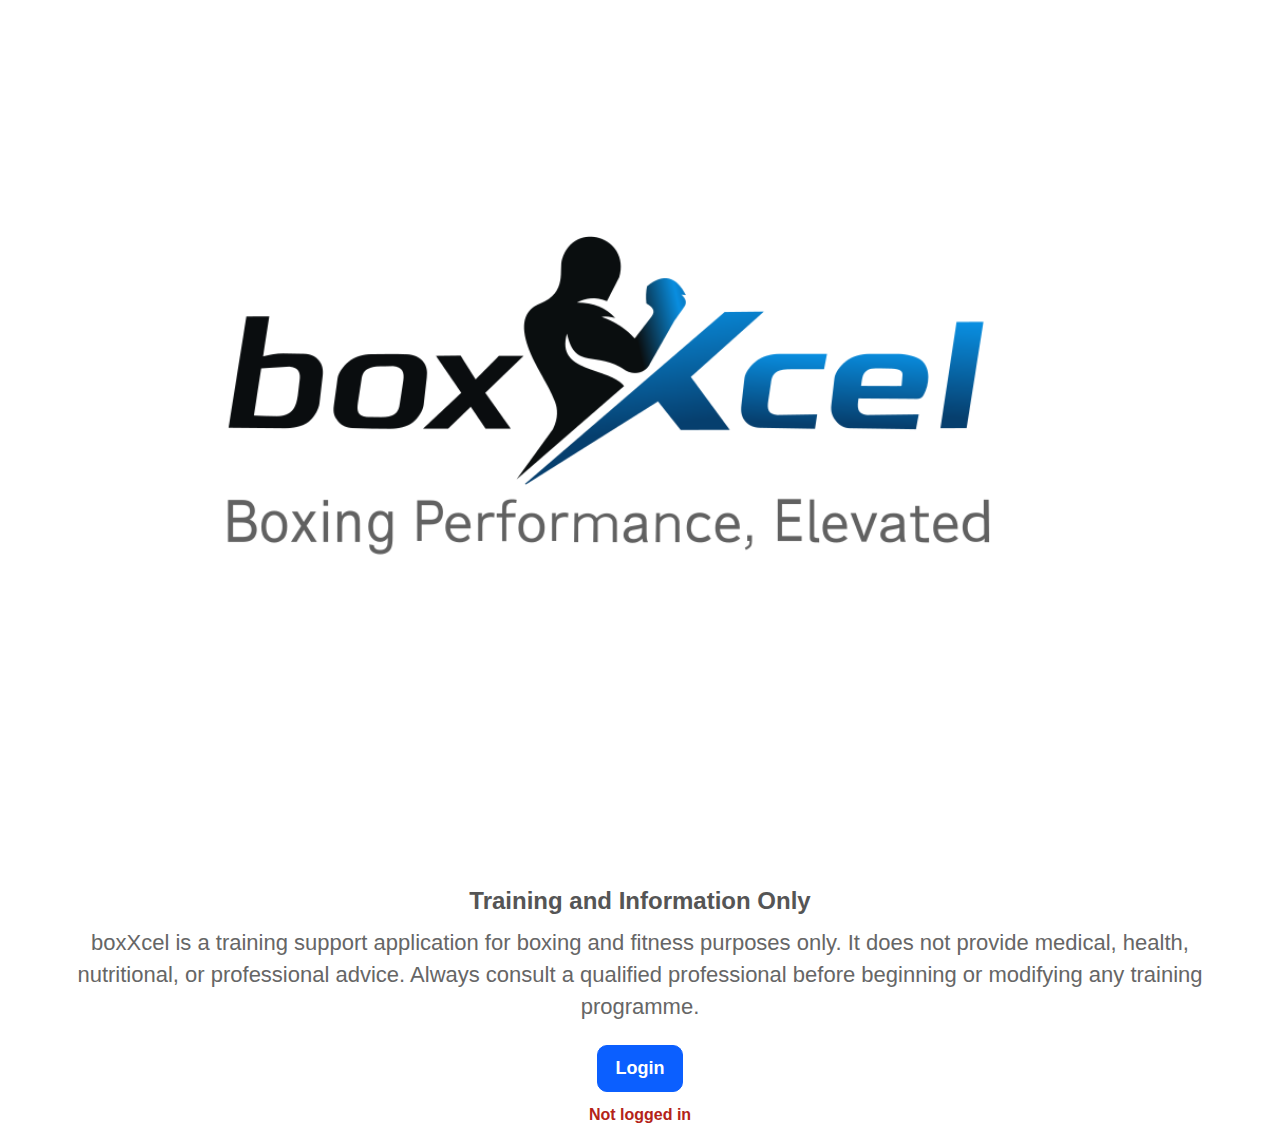
<file: index.html>
<!DOCTYPE html>
<html lang="en">
<!-- trigger amplify github deploy -->
<head>
  <meta charset="UTF-8" />
  <meta name="viewport" content="width=device-width, initial-scale=1" />
  <title>boxXcel</title>
  <script src="/assets/config.js"></script>

  <style>
    body{
  margin:0;
  background:#ffffff;
  font-family: Arial, sans-serif;
  text-align:center;
}
    
    .page{
      min-height:100vh;
      display:flex;
      flex-direction:column;
      align-items:center;
      justify-content:flex-start;
      padding: 18px 16px;
    }

    .logo{
      width:1800px;
      max-width:95%;
      height:auto;
      display:block;
      margin-top: 10px;
      margin-bottom: 18px;
    }

    .disclaimer{
      width: 96%;
      max-width: 1600px;
      color: #666;
      font-size: 22px;
      line-height: 1.45;
      margin: 0;
    }

    .disclaimer strong{
      display:block;
      color:#555;
      font-size: 24px;
      margin-bottom: 8px;
      font-weight: 700;
    }

    .actions{
      margin-top: 22px;
      display:flex;
      gap: 12px;
      align-items:center;
      justify-content:center;
      flex-wrap: wrap;
    }

    .btn{
      appearance:none;
      border:1px solid #0b5fff;
      background:#0b5fff;
      color:#fff;
      font-size:18px;
      font-weight:700;
      padding:12px 18px;
      border-radius:10px;
      cursor:pointer;
    }

    .btn:active{ transform: translateY(1px); }

    .btn-secondary{
      background:#fff;
      color:#0b5fff;
    }

    .status{
      margin-top: 14px;
      font-size: 16px;
      color: #555;
    }

    .status .ok{ color:#0a7a2f; font-weight:700; }
    .status .bad{ color:#b42318; font-weight:700; }

    @media (max-width: 600px){
      .disclaimer{ font-size: 16px; }
      .disclaimer strong{ font-size: 18px; }
      .logo{ margin-bottom: 14px; }
      .btn{ font-size:16px; padding:11px 16px; }
    }
  </style>
</head>

<body>
  <div class="page">

    <!-- Absolute path prevents /auth/callback/... lookups -->
    <img class="logo" src="/logo.png" alt="boxXcel Logo" />

    <div class="disclaimer">
      <strong>Training and Information Only</strong>
      boxXcel is a training support application for boxing and fitness purposes only.
      It does not provide medical, health, nutritional, or professional advice.
      Always consult a qualified professional before beginning or modifying any training programme.
    </div>

    <div class="actions">
  <button id="loginBtn" class="btn" onclick="login()">Login</button>
  <button id="enterBtn" class="btn" onclick="window.location.href='/boxer/index.html'">Enter Boxer App</button>
  <button id="logoutBtn" class="btn btn-secondary" onclick="logout()">Logout</button>
</div>

    <div id="status" class="status"></div>

  </div>

  <script>
    // ====== CONFIG (loaded from config.json) ======
    let COGNITO_DOMAIN = "";
    let CLIENT_ID = "";
    let CANONICAL_ORIGIN = "";
    let REDIRECT_URI = "";
    let LOGOUT_URI = "";

    // Initialize config
    (async function initConfig() {
      try {
        const config = await CONFIG.load();
        COGNITO_DOMAIN = config.cognitoDomain;
        CLIENT_ID = config.clientId;
        REDIRECT_URI = config.redirectUri;
        LOGOUT_URI = config.logoutUri;
        CANONICAL_ORIGIN = new URL(REDIRECT_URI).origin;
      } catch (e) {
        console.error("Failed to load config:", e);
        // Fallback to hardcoded values
        COGNITO_DOMAIN = "https://eu-west-2744agx2nc.auth.eu-west-2.amazoncognito.com";
        CLIENT_ID = "1hhh6m6lhs126argcqac9h93rc";
        CANONICAL_ORIGIN = "https://www.boxxcel.com";
        REDIRECT_URI = CANONICAL_ORIGIN + "/auth/callback.html";
        LOGOUT_URI = CANONICAL_ORIGIN + "/";
      }
    })();

    const SCOPES = "openid email profile";

    // Auto logout after inactivity (25 seconds)
    const IDLE_TIMEOUT_MS = 25 * 1000;

    // ====== HELPERS ======
    function base64url(uint8) {
      return btoa(String.fromCharCode(...uint8))
        .replace(/\+/g, "-")
        .replace(/\//g, "_")
        .replace(/=+$/g, "");
    }

    function setStatus(html) {
      document.getElementById("status").innerHTML = html || "";
    }

    function decodeJwtPayload(token) {
      const part = token.split(".")[1];
      const normalized = part.replace(/-/g, "+").replace(/_/g, "/");
      const padded = normalized + "===".slice((normalized.length + 3) % 4);
      return JSON.parse(atob(padded));
    }

    function isJwtExpired(token) {
      try {
        const payload = decodeJwtPayload(token);
        return (payload.exp * 1000) <= Date.now();
      } catch {
        return true;
      }
    }

    function hasValidAccessToken() {
      const token = localStorage.getItem("access_token");
      if (!token) return false;
      if (isJwtExpired(token)) return false;
      return true;
    }

    // ====== IDLE LOGOUT (25s) ======
    let idleTimer = null;

    function resetIdleTimer() {
      // Only track idle time when logged in
      if (!hasValidAccessToken()) return;

      if (idleTimer) clearTimeout(idleTimer);

      idleTimer = setTimeout(() => {
        console.warn("Idle timeout reached. Logging out.");
        logout();
      }, IDLE_TIMEOUT_MS);
    }

    function startIdleTracking() {
      const events = ["mousemove", "mousedown", "keydown", "touchstart", "scroll"];
      events.forEach(evt =>
        window.addEventListener(evt, resetIdleTimer, { passive: true })
      );
      resetIdleTimer();
    }

    function stopIdleTracking() {
      if (idleTimer) clearTimeout(idleTimer);
      idleTimer = null;
    }

    // ====== UI ======
    function syncUi() {
      const authed = hasValidAccessToken();
      document.getElementById("loginBtn").style.display = authed ? "none" : "inline-block";
      document.getElementById("logoutBtn").style.display = authed ? "inline-block" : "none";
document.getElementById("enterBtn").style.display = authed ? "inline-block" : "none";

      if (authed) {
        let email = "";
        try {
          const idt = localStorage.getItem("id_token");
          if (idt) {
            const p = decodeJwtPayload(idt);
            email = p.email ? ` (${p.email})` : "";
          }
        } catch {}

        setStatus(`<span class="ok">Logged in</span>${email}`);
        startIdleTracking();
      } else {
        setStatus(`<span class="bad">Not logged in</span>`);
        stopIdleTracking();
      }
    }

    // ====== AUTH ACTIONS ======
    async function login() {
      // PKCE verifier stored only for this browser session
      const verifier = crypto.randomUUID() + crypto.randomUUID();
      sessionStorage.setItem("pkce_verifier", verifier);

      const hash = await crypto.subtle.digest("SHA-256", new TextEncoder().encode(verifier));
      const challenge = base64url(new Uint8Array(hash));

      const url =
        COGNITO_DOMAIN + "/oauth2/authorize" +
        "?response_type=code" +
        "&client_id=" + encodeURIComponent(CLIENT_ID) +
        "&redirect_uri=" + encodeURIComponent(REDIRECT_URI) +
        "&scope=" + encodeURIComponent(SCOPES) +
        "&code_challenge=" + encodeURIComponent(challenge) +
        "&code_challenge_method=S256";

      window.location.href = url;
    }

    function logout() {
      stopIdleTracking(); // stop timer immediately

      // Clear local tokens
      localStorage.removeItem("access_token");
      localStorage.removeItem("id_token");
      localStorage.removeItem("refresh_token");

      // End Cognito session too
      const url =
        COGNITO_DOMAIN + "/logout" +
        "?client_id=" + encodeURIComponent(CLIENT_ID) +
        "&logout_uri=" + encodeURIComponent(LOGOUT_URI);

      window.location.href = url;
    }

    // ====== OPTIONAL: API wrapper (use later) ======
    async function apiFetch(url, opts = {}) {
      const token = localStorage.getItem("access_token");
      if (!token || isJwtExpired(token)) {
        throw new Error("Not authenticated (token missing/expired).");
      }

      const headers = new Headers(opts.headers || {});
      headers.set("Authorization", `Bearer ${token}`);

      const res = await fetch(url, { ...opts, headers });

      if (res.status === 401 || res.status === 403) {
        localStorage.removeItem("access_token");
        localStorage.removeItem("id_token");
        localStorage.removeItem("refresh_token");
        syncUi();
        throw new Error("Session expired. Please log in again.");
      }

      return res;
    }

    // ====== BOOT ======
    (function boot() {
      // Force canonical www to prevent host mismatch
      if (location.origin === "https://boxxcel.com") {
        location.replace(CANONICAL_ORIGIN + location.pathname + location.search + location.hash);
        return;
      }
      syncUi();

      // Register service worker for offline support
      if ('serviceWorker' in navigator) {
        navigator.serviceWorker.register('/service-worker.js')
          .then(registration => {
            console.log('Service Worker registered:', registration.scope);
          })
          .catch(error => {
            console.log('Service Worker registration failed:', error);
          });
      }
    })();
  </script>
</body>
</html>
</file>
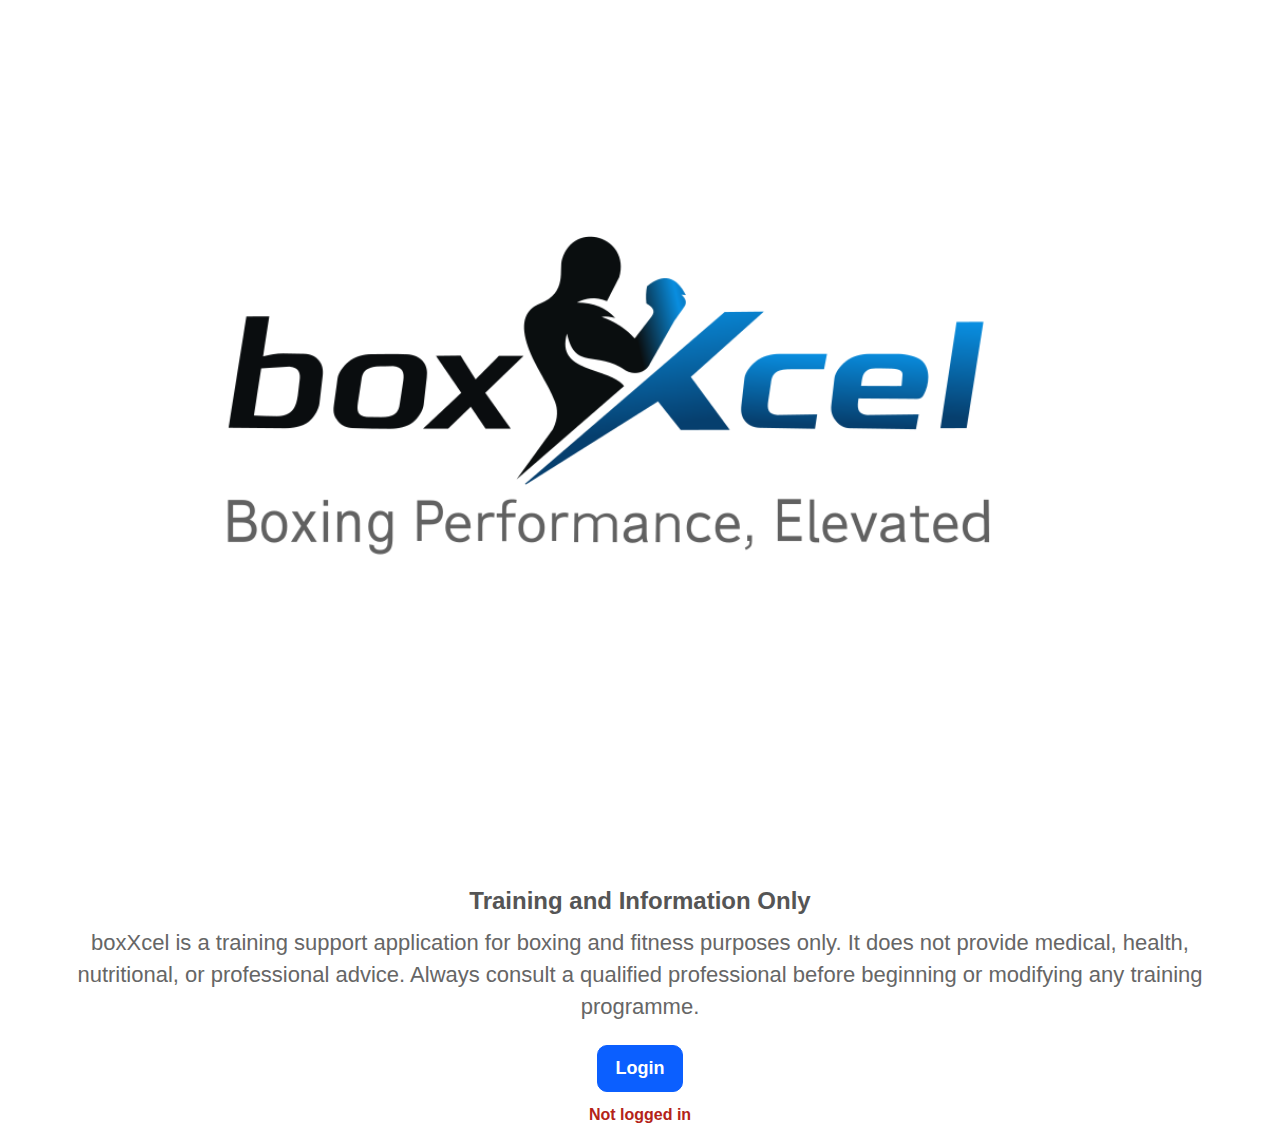
<file: boxer/index.html>
<!doctype html>
<html lang="en">
<head>
  <meta charset="utf-8">
  <title>boxXcel — Dashboard</title>
  <link rel="stylesheet" href="/assets/app.css">
</head>
<body>
<script src="/auth/guard.js"></script>
<script src="/assets/config.js"></script>

<div class="shell">
  <div class="topbar" data-topbar></div>

  <div class="container">
    <div data-nav></div>

    <!-- Boxer ID (kept, but /me can also resolve) -->
    <div class="card">
      <strong>Boxer ID</strong>
      <div class="small">
        This links your training completions to the correct boxer in the database.
      </div>

      <div style="margin-top:10px; display:flex; gap:10px; align-items:center; flex-wrap:wrap;">
        <input
          id="boxerId"
          type="text"
          placeholder="Paste boxer UUID here"
          style="min-width:320px;padding:10px;border-radius:10px;border:1px solid rgba(203,213,225,.18);background:rgba(2,6,23,.15);color:#e5e7eb;"
        >
        <button class="btn" id="saveBoxerId" type="button">Save</button>
        <span class="small" id="boxerIdSaved"></span>
      </div>

      <div class="small" style="margin-top:8px; opacity:.85;" id="boxerIdHint"></div>
    </div>

    <!-- Training frequency -->
    <div class="card">
      <strong>Training frequency</strong>
      <div class="small">
        Default is 5 days/week. Switch to 6 only if the boxer already trains regularly.
      </div>

      <div style="margin-top:10px; display:flex; gap:10px; align-items:center; flex-wrap:wrap;">
        <select id="freq"
          style="padding:10px;border-radius:10px;border:1px solid rgba(203,213,225,.18);background:rgba(2,6,23,.15);color:#e5e7eb;">
          <option value="5">Standard — 5 training days/week</option>
          <option value="6">Advanced — 6 training days/week</option>
        </select>

        <button class="btn" id="saveFreq" type="button">Save</button>
        <span class="small" id="freqSaved"></span>
      </div>
    </div>

    <!-- Programme start date -->
    <div class="card">
      <strong>Programme start date</strong>
      <div class="small">
        Used to automatically select the correct training day.
      </div>

      <div style="margin-top:10px; display:flex; gap:10px; align-items:center; flex-wrap:wrap;">
        <input
          id="startDate"
          type="date"
          style="padding:10px;border-radius:10px;border:1px solid rgba(203,213,225,.18);background:rgba(2,6,23,.15);color:#e5e7eb;"
        >
        <button class="btn" id="saveStart" type="button">Save</button>
        <span class="small" id="startSaved"></span>
      </div>
    </div>

    <!-- Status tiles -->
    <div class="tile-grid">
      <div class="tile">
        <strong>Today’s Session</strong>
        <div class="small" id="todayStatus">—</div>
      </div>

      <div class="tile">
        <strong>Weekly Completion</strong>
        <div class="small" id="weeklyStatus">—</div>
      </div>

      <div class="tile">
        <strong>Latest Weight</strong>
        <div class="small">See Weight page</div>
      </div>
    </div>

    <!-- Today’s Focus -->
    <div class="card">
      <strong>Today’s Focus</strong>
      <div class="small" id="todayFocusMeta">Loading…</div>
      <div id="todayFocusList" style="margin-top:10px;"></div>
    </div>

    <!-- This Week strip -->
    <div class="card">
      <strong>This Week</strong>
      <div class="small" id="weekStripMeta">Loading…</div>
      <div id="weekStrip"
           style="margin-top:10px; display:flex; gap:8px; flex-wrap:wrap; align-items:center;"></div>
    </div>

    <!-- Safety -->
    <div class="card">
      <strong>Safety Reminder</strong>
      <div class="small">
        Training and information only. Stop if unwell, dizzy, or in pain.
        Under-18s should train with appropriate supervision.
      </div>
    </div>

    <div class="footer">boxXcel — Training support only</div>
  </div>
</div>

<script src="/assets/app.js"></script>
<script>
  renderTopbar("boxXcel — Boxer");
  renderNav();

  /* =========================
     CONFIG
  ========================== */
  const SETTINGS_KEY = "boxxcel_settings_v1";

  // Load API_BASE from config and wait for it to be ready
  let API_BASE = "";
  const configReady = CONFIG.ready().then(config => {
    API_BASE = config.apiBase;
  });

  // Dashboard uses static plan json (as you already do)
  const CARDS_URL = "/boxer/data/training_cards_12_15.json";
  const PROGRAMME = "12wk_fundamentals";
  const AGE_GROUP = "12-15";

  /* =========================
     HELPERS
  ========================== */
  function esc(s){
    return String(s ?? "")
      .replaceAll("&","&amp;")
      .replaceAll("<","&lt;")
      .replaceAll(">","&gt;")
      .replaceAll('"',"&quot;")
      .replaceAll("'","&#039;");
  }

  function isoFromDateObj(d){
    const off = d.getTimezoneOffset();
    const local = new Date(d.getTime() - off * 60000);
    return local.toISOString().slice(0,10);
  }

  function todayISO(){ return isoFromDateObj(new Date()); }

  function addDaysISO(baseISO, days){
    const d = new Date(baseISO + "T00:00:00");
    d.setDate(d.getDate() + days);
    return isoFromDateObj(d);
  }

  function loadSettings(){
    try { return JSON.parse(localStorage.getItem(SETTINGS_KEY) || "{}"); }
    catch { return {}; }
  }
  function saveSettings(s){
    localStorage.setItem(SETTINGS_KEY, JSON.stringify(s));
  }

  function getIdToken(){
    return localStorage.getItem("id_token") || localStorage.getItem("access_token") || "";
  }
  function authHeadersJson(){
    const t = getIdToken();
    return { "Content-Type":"application/json", "Authorization":"Bearer " + t };
  }

  async function apiGetJson(url){
    await configReady; // Wait for config
    const res = await fetch(url, { method:"GET", headers: authHeadersJson(), cache:"no-store" });
    const text = await res.text();
    let data = null;
    try { data = text ? JSON.parse(text) : null; } catch { data = null; }
    if (!res.ok){
      const msg = (data && (data.error || data.message)) ? (data.error || data.message) : (text || `HTTP ${res.status}`);
      throw new Error(msg);
    }
    return data;
  }

  function daysBetween(startISO, endISO){
    const s = new Date(startISO + "T00:00:00");
    const e = new Date(endISO + "T00:00:00");
    return Math.floor((e - s) / (24*60*60*1000));
  }

  function getProgrammeDayNumber(){
    const s = loadSettings();
    if (!s.startDate) return 1;
    return Math.max(1, daysBetween(s.startDate, todayISO()) + 1);
  }

  function getWeekAndDay(dayNumber){
    return {
      week: Math.floor((dayNumber - 1) / 7) + 1,
      dayInWeek: ((dayNumber - 1) % 7) + 1
    };
  }

  function getPlanUrlForWeek(week){
    // keep your existing behaviour
    if (week === 2) return "/boxer/data/plan_12_15_week2.json";
    return "/boxer/data/plan_12_15_week1.json";
  }

  function startOfProgrammeWeek(startDateISO, weekNumber){
    const start = new Date(startDateISO + "T00:00:00");
    const d = new Date(start);
    d.setDate(start.getDate() + (weekNumber - 1) * 7);
    return isoFromDateObj(d);
  }

  /* =========================
     BOXER ID (PRODUCTION)
     - settings.boxer_id if present
     - else /me
  ========================== */
  function meApiUrl(){ return `${API_BASE}/me`; }

  async function getBoxerIdProduction(){
    const s = loadSettings();
    if (s.boxer_id) return s.boxer_id;

    if (typeof getBoxerId === "function"){
      const maybe = getBoxerId();
      if (maybe){
        s.boxer_id = maybe;
        saveSettings(s);
        return maybe;
      }
    }

    const me = await apiGetJson(meApiUrl());
    const boxer_id = me && (me.boxer_id || (me.data && me.data.boxer_id));
    if (!boxer_id) throw new Error("Could not resolve boxer_id from /me");

    s.boxer_id = boxer_id;
    saveSettings(s);
    return boxer_id;
  }

  /* =========================
     COMPLETIONS (SERVER TRUTH)
  ========================== */
  function completionsApiUrl(fromISO, toISO){
    return `${API_BASE}/api/boxer/completions?from=${encodeURIComponent(fromISO)}&to=${encodeURIComponent(toISO)}`;
  }

  function buildDoneMapFromServerPayload(payload){
    const doneByDate = new Map();

    if (payload && Array.isArray(payload.completions)){
      for (const row of payload.completions){
        if (!row) continue;
        const date = row.log_date;
        if (!doneByDate.has(date)) doneByDate.set(date, new Set());
        if (row.is_done) doneByDate.get(date).add(row.card_id);
        else doneByDate.get(date).delete(row.card_id);
      }
    }

    if (payload && payload.by_date){
      for (const [date, arr] of Object.entries(payload.by_date)){
        const set = new Set();
        (arr || []).forEach(x => { if (x && x.is_done) set.add(x.card_id); });
        doneByDate.set(date, set);
      }
    }

    return doneByDate;
  }

  async function fetchCompletionsWindow(fromISO, toISO){
    await getBoxerIdProduction(); // ensure boxer_id exists in settings
    const data = await apiGetJson(completionsApiUrl(fromISO, toISO));
    if (!data || data.ok !== true) throw new Error("Completions API returned unexpected response");
    return data;
  }

  /* =========================
     UI RENDERERS
  ========================== */
  function renderFocusList(items){
    const holder = document.getElementById("todayFocusList");
    if (!items || items.length === 0){
      holder.innerHTML = "";
      return;
    }
    holder.innerHTML = `
      <ul class="small" style="margin:0; padding-left: 18px;">
        ${items.map(t => `<li>${esc(t)}</li>`).join("")}
      </ul>
    `;
  }

  async function renderTodayFocus(){
    const meta = document.getElementById("todayFocusMeta");
    const settings = loadSettings();
    const freq = settings.frequency === 6 ? 6 : 5;

    const programmeDay = getProgrammeDayNumber();
    const { week, dayInWeek } = getWeekAndDay(programmeDay);
    const planUrl = getPlanUrlForWeek(week);

    const [planRes, cardsRes] = await Promise.all([
      fetch(planUrl, { cache: "no-store" }),
      fetch(CARDS_URL, { cache: "no-store" })
    ]);

    if (!planRes.ok || !cardsRes.ok){
      meta.textContent = "Could not load today’s focus (missing data files).";
      renderFocusList([]);
      return;
    }

    const plan = await planRes.json();
    const cards = await cardsRes.json();

    const dayPlan = (plan.days || []).find(d => d.day === dayInWeek);
    if (!dayPlan){
      meta.textContent = "No plan found for today.";
      renderFocusList([]);
      return;
    }

    meta.textContent = `Week ${week} — Day ${dayInWeek}: ${dayPlan.name}`;

    if (dayPlan.type === "rest"){
      renderFocusList(["Rest day — recovery only (sleep, hydration, light movement)."]);
      return;
    }

    if (dayInWeek === 6 && dayPlan.type === "optional" && freq === 5){
      renderFocusList([
        "Active recovery day (5 days/week).",
        "If the boxer trains regularly, switch to 6 days/week."
      ]);
      return;
    }

    const map = new Map((cards || []).map(c => [c.id, c]));
    const titles = (dayPlan.card_ids || [])
      .map(id => map.get(id))
      .filter(Boolean)
      .map(c => c.title);

    if (titles.length === 0){
      renderFocusList(["No cards available for today (check card IDs)."]);
      return;
    }

    renderFocusList(titles);
  }

  function renderWeekStripDay(label, state, isToday){
    const base =
      "display:inline-flex; align-items:center; justify-content:center;" +
      "min-width:44px; height:44px; border-radius:14px; padding:0 10px;" +
      "border:1px solid rgba(203,213,225,.18);" +
      "background:rgba(2,6,23,.15);" +
      "font-weight:700;";

    let symbol = "⭕";
    let title = "Pending";
    if (state === "done"){ symbol = "✅"; title = "Completed"; }
    if (state === "rest"){ symbol = "—"; title = "Rest day"; }
    if (state === "optional"){ symbol = "◻"; title = "Optional (5 days/week)"; }

    const ring = isToday ? " box-shadow:0 0 0 2px rgba(0,123,255,.65) inset;" : "";
    return `<div title="${title}" style="${base}${ring}">${symbol} ${label}</div>`;
  }

  function isDayCompleteFromServer(requiredIds, doneSet){
    if (!requiredIds || requiredIds.length === 0) return false;
    for (const id of requiredIds){
      if (!doneSet.has(id)) return false;
    }
    return true;
  }

  async function renderWeekStripAndStats(doneMap){
    const meta = document.getElementById("weekStripMeta");
    const holder = document.getElementById("weekStrip");

    const settings = loadSettings();
    const freq = settings.frequency === 6 ? 6 : 5;

    const programmeDay = getProgrammeDayNumber();
    const { week, dayInWeek } = getWeekAndDay(programmeDay);
    const planUrl = getPlanUrlForWeek(week);

    if (!settings.startDate){
      meta.textContent = "Set a programme start date to track your week.";
      holder.innerHTML = ["D1","D2","D3","D4","D5","D6","D7"]
        .map(d => renderWeekStripDay(d, "pending", false))
        .join("");
      document.getElementById("todayStatus").textContent = "—";
      document.getElementById("weeklyStatus").textContent = "—";
      return;
    }

    const planRes = await fetch(planUrl, { cache:"no-store" });
    if (!planRes.ok){
      meta.textContent = "Could not load weekly plan.";
      holder.innerHTML = "";
      document.getElementById("todayStatus").textContent = "—";
      document.getElementById("weeklyStatus").textContent = "—";
      return;
    }

    const plan = await planRes.json();
    const days = Array.isArray(plan.days) ? plan.days : [];

    const weekStartISO = startOfProgrammeWeek(settings.startDate, week);
    const today = todayISO();
    meta.textContent = `Week ${week} overview (today highlighted)`;

    const pieces = [];
    let completedDaysCount = 0;

    // We define "required training days" as:
    // - D1..D5 always training
    // - D6 optional if freq=5, required if freq=6 and plan says optional
    // - Rest days never count
    let targetDays = freq;

    for (let d = 1; d <= 7; d++){
      const dayPlan = days.find(x => x.day === d) || { type:"training", card_ids:[] };
      const dateISO = addDaysISO(weekStartISO, d - 1);

      let state = "pending";

      if (dayPlan.type === "rest"){
        state = "rest";
      } else if (d === 6 && dayPlan.type === "optional" && freq === 5){
        state = "optional";
      } else {
        const requiredIds = Array.isArray(dayPlan.card_ids) ? dayPlan.card_ids : [];
        const doneSet = doneMap.get(dateISO) || new Set();
        const dayDone = isDayCompleteFromServer(requiredIds, doneSet);
        state = dayDone ? "done" : "pending";
        if (dayDone) completedDaysCount++;
      }

      pieces.push(renderWeekStripDay(`D${d}`, state, dateISO === today));
    }

    holder.innerHTML = pieces.join("");

    // Today status
    const todayPlan = days.find(x => x.day === dayInWeek) || { type:"training", card_ids:[] };
    if (todayPlan.type === "rest"){
      document.getElementById("todayStatus").textContent = "Rest day";
    } else if (dayInWeek === 6 && todayPlan.type === "optional" && freq === 5){
      document.getElementById("todayStatus").textContent = "Optional day";
    } else {
      const requiredIds = Array.isArray(todayPlan.card_ids) ? todayPlan.card_ids : [];
      const doneSet = doneMap.get(today) || new Set();
      document.getElementById("todayStatus").textContent =
        isDayCompleteFromServer(requiredIds, doneSet) ? "Completed ✓" : "Not completed";
    }

    // Weekly completion tile
    const pct = Math.round((completedDaysCount / targetDays) * 100);
    document.getElementById("weeklyStatus").textContent =
      `${completedDaysCount}/${targetDays} days (${isFinite(pct) ? pct : 0}%)`;
  }

  /* =========================
     MAIN RENDER
  ========================== */
  async function renderStats(){
    const s = loadSettings();

    // Autofill settings
    if (s.boxer_id && document.getElementById("boxerId")) {
      document.getElementById("boxerId").value = s.boxer_id;
    }
    const freq = s.frequency === 6 ? 6 : 5;
    document.getElementById("freq").value = String(freq);
    if (s.startDate){
      document.getElementById("startDate").value = s.startDate;
    }

    // Ensure boxer_id exists (auto-resolve via /me if possible)
    try {
      const boxer_id = await getBoxerIdProduction();
      document.getElementById("boxerIdHint").textContent = boxer_id ? "Resolved ✓ (from settings or /me)" : "";
    } catch (e) {
      document.getElementById("boxerIdHint").textContent = "Could not auto-resolve boxer_id from /me (check /me).";
    }

    // Pull DB completions for a wide window (covers week strip + today)
    const today = todayISO();
    const fromISO = addDaysISO(today, -120);
    const toISO   = addDaysISO(today,  1);

    let doneMap = new Map();
    try {
      const payload = await fetchCompletionsWindow(fromISO, toISO);
      doneMap = buildDoneMapFromServerPayload(payload);
    } catch (e) {
      console.warn("Dashboard: completions fetch failed; showing as pending.", e);
      // leave doneMap empty (shows pending rather than incorrect)
    }

    await renderTodayFocus();
    await renderWeekStripAndStats(doneMap);
  }

  /* =========================
     SAVE HANDLERS
  ========================== */
  document.getElementById("saveBoxerId").onclick = async () => {
    const val = (document.getElementById("boxerId").value || "").trim();
    if (!val) return;

    const looksUuid = /^[0-9a-f]{8}-[0-9a-f]{4}-[0-9a-f]{4}-[0-9a-f]{4}-[0-9a-f]{12}$/i.test(val);
    if (!looksUuid) {
      alert("That doesn't look like a valid boxer ID (UUID). Please paste the full ID.");
      return;
    }

    const s = loadSettings();
    s.boxer_id = val;
    saveSettings(s);

    document.getElementById("boxerIdSaved").textContent = "Saved ✓";
    setTimeout(() => document.getElementById("boxerIdSaved").textContent = "", 1500);
    await renderStats();
  };

  document.getElementById("saveFreq").onclick = async () => {
    const s = loadSettings();
    s.frequency = Number(document.getElementById("freq").value) === 6 ? 6 : 5;
    saveSettings(s);
    document.getElementById("freqSaved").textContent = "Saved ✓";
    setTimeout(() => document.getElementById("freqSaved").textContent = "", 1500);
    await renderStats();
  };

  document.getElementById("saveStart").onclick = async () => {
    const val = document.getElementById("startDate").value;
    if (!val) return;
    const s = loadSettings();
    s.startDate = val;
    saveSettings(s);
    document.getElementById("startSaved").textContent = "Saved ✓";
    setTimeout(() => document.getElementById("startSaved").textContent = "", 1500);
    await renderStats();
  };

  renderStats();
</script>
</body>
</html>
</file>
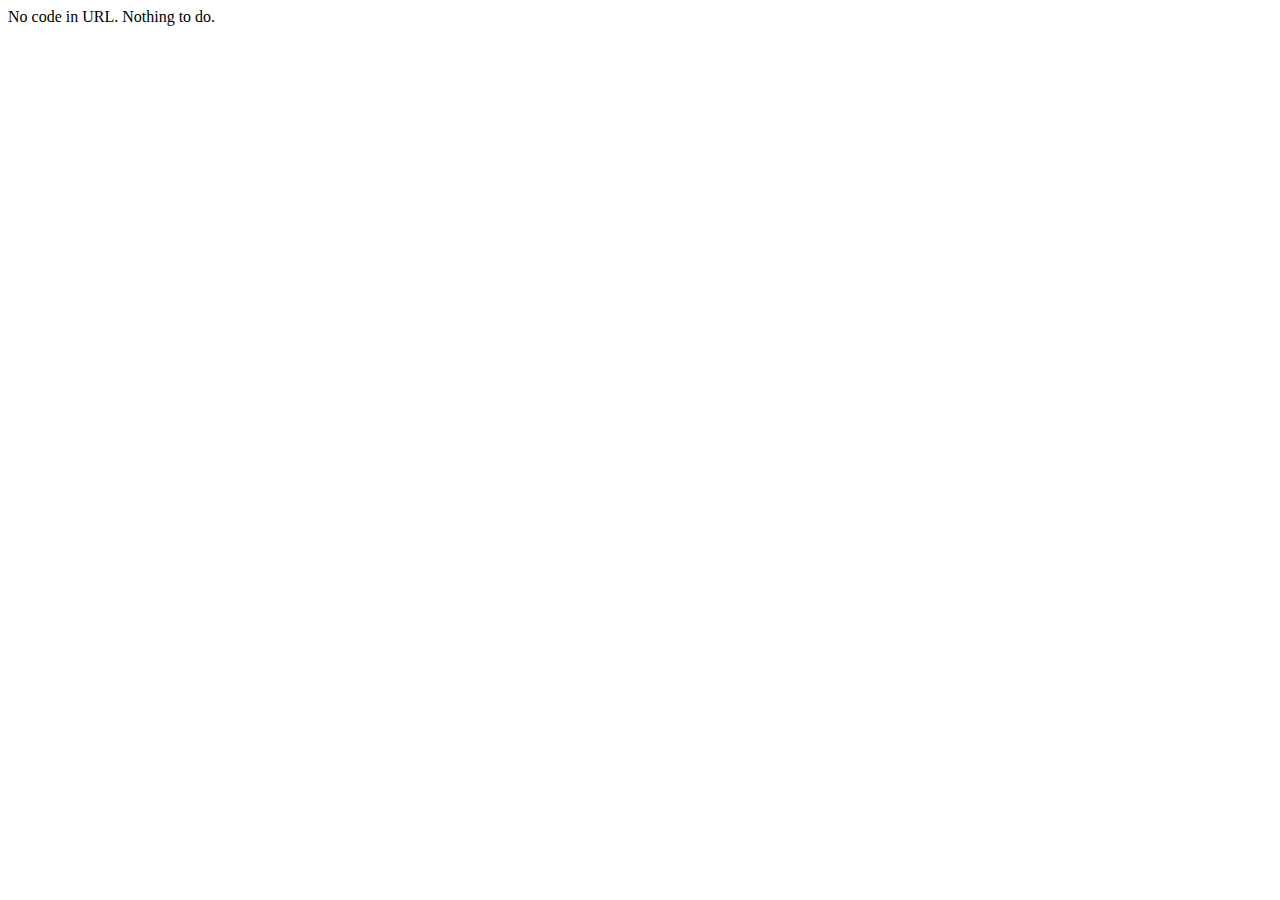
<file: auth/callback/index.html>
<!doctype html>
<html>
<head>
  <meta charset="utf-8">
  <title>Signing in…</title>
</head>
<body>
<script>
  window.location.replace("/auth/callback.html" + window.location.search);
</script>
</body>
</html>
</file>
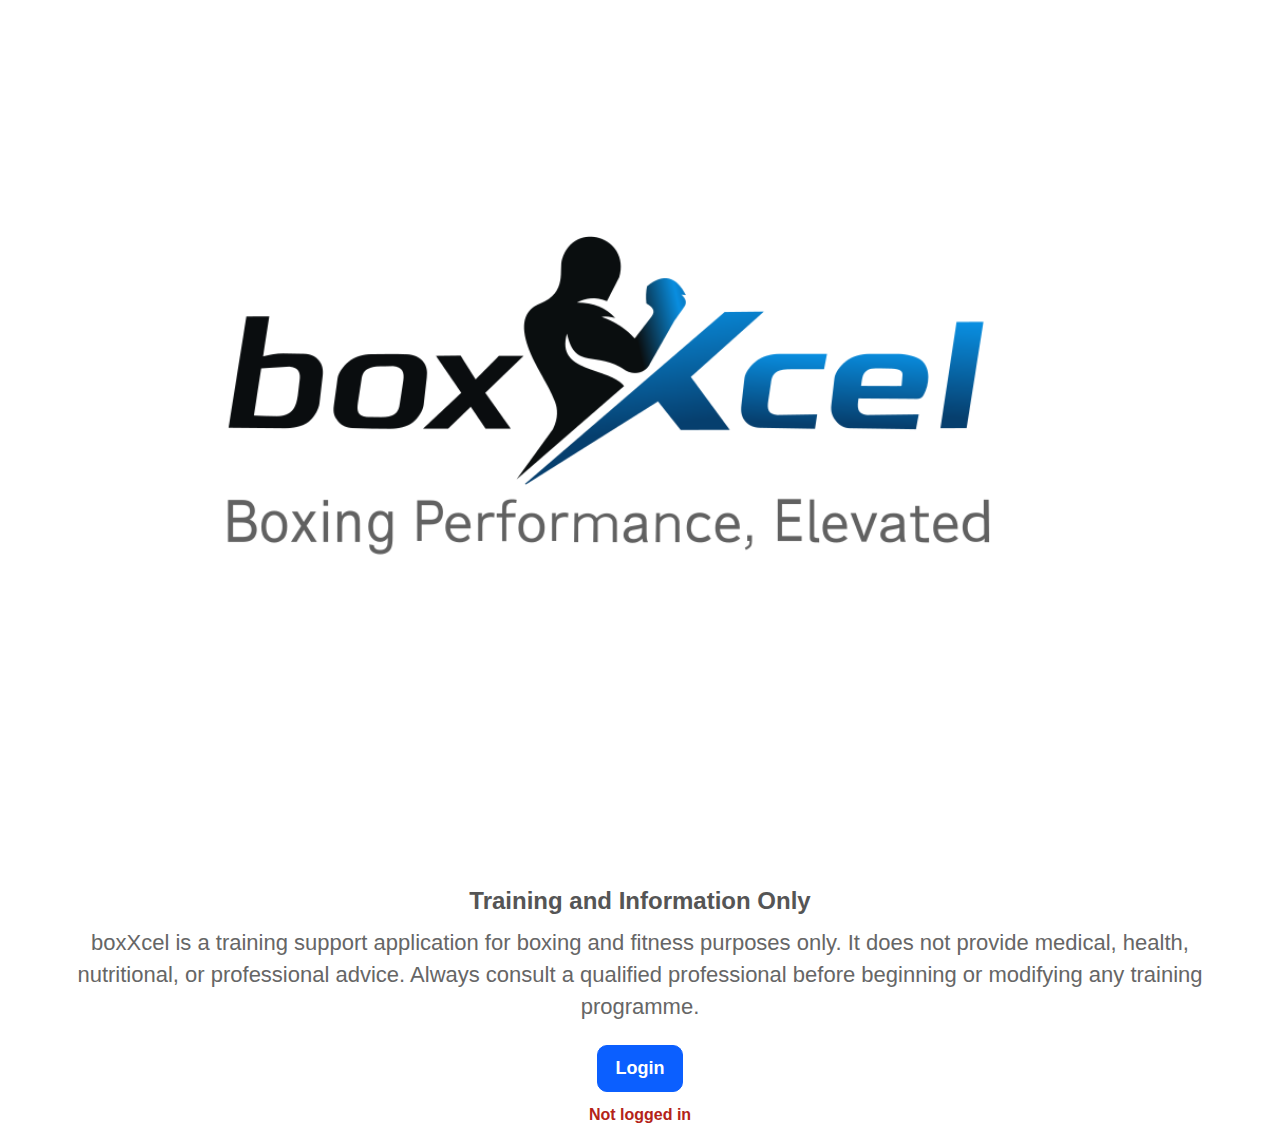
<file: admin/debug.html>
<!doctype html>
<html lang="en">
<head>
  <meta charset="utf-8" />
  <meta name="viewport" content="width=device-width, initial-scale=1" />
  <title>boxXcel — Admin Debug</title>
  <link rel="stylesheet" href="/assets/app.css" />
</head>
<body>

<script src="/auth/guard.js"></script>

<div class="shell">
  <div class="topbar" data-topbar></div>

  <div class="container">
    <div data-nav></div>

    <div class="card">
      <h2 style="margin:0;">Admin — Debug</h2>
      <div class="small" id="statusText">Loading…</div>
      <div class="small" id="accessText" style="margin-top:6px;"></div>
    </div>

    <div style="display:grid; grid-template-columns: repeat(2, minmax(0, 1fr)); gap:16px; margin-top:16px;">
      <!-- Auth panel -->
      <div class="card">
        <div class="small"><strong>Auth</strong></div>
        <div class="small" id="authInfo" style="margin-top:10px;">—</div>

        <div style="margin-top:12px; display:flex; gap:10px; flex-wrap:wrap;">
          <button class="btn secondary" id="btnShowToken" type="button">Show token claims</button>
          <button class="btn secondary" id="btnCopySub" type="button">Copy sub</button>
          <button class="btn secondary" id="btnCopyEmail" type="button">Copy email</button>
        </div>

        <div class="small" id="tokenClaims" style="margin-top:12px; white-space:pre-wrap;"></div>
      </div>

      <!-- Config panel -->
      <div class="card">
        <div class="small"><strong>Config</strong></div>

        <div class="small" style="margin-top:10px;">API Base</div>
        <input class="input" id="apiBase" style="width:100%;" />

        <div class="small" style="margin-top:10px;">Week start (Monday)</div>
        <input class="input" id="weekStart" style="width:100%;" placeholder="YYYY-MM-DD" />

        <div class="small" style="margin-top:10px;">Boxer</div>
        <select class="input" id="boxerSelect" style="width:100%;"></select>

        <div class="small" style="margin-top:10px;">Or manually enter Boxer ID</div>
        <input class="input" id="boxerIdManual" style="width:100%;" placeholder="uuid..." />

        <div class="small" style="margin-top:10px;">Card ID (for write test)</div>
        <input class="input" id="cardId" style="width:100%;" placeholder="e.g. skip-001" />

        <div class="small" style="margin-top:10px;">Log date (for write test)</div>
        <input class="input" id="logDate" style="width:100%;" placeholder="YYYY-MM-DD" />

        <div style="margin-top:12px; display:flex; gap:10px; flex-wrap:wrap;">
          <button class="btn" id="btnLoadProgress" type="button">Load Parent Progress</button>
          <button class="btn" id="btnDbTest" type="button">DB Test</button>
          <button class="btn" id="btnWriteTest" type="button">Write Test Completion</button>
        </div>

        <div class="small" style="margin-top:12px;" id="hintText"></div>
      </div>
    </div>

    <div class="card" style="margin-top:16px;">
      <div class="small"><strong>Results</strong></div>
      <div class="small" id="results" style="margin-top:10px; white-space:pre-wrap;">—</div>
    </div>

    <div class="card" style="margin-top:16px;">
      <div class="small"><strong>Quick sanity</strong></div>
      <div class="small" id="sanity" style="margin-top:10px; white-space:pre-wrap;">—</div>
    </div>

    <div class="footer">
      boxXcel — Admin debug page (restricted).
    </div>
  </div>
</div>

<script src="/assets/app.js"></script>
<script>
  renderTopbar("boxXcel — Admin Debug");
  renderNav();

  // =========================
  // ACCESS CONTROL (email allowlist)
  // =========================
  const ALLOWED_EMAILS = [
    "gsdhanjal@aol.com",
    // Later add more emails here:
    // "someone@boxxcel.com",
  ];

  // ✅ Your API base
  const DEFAULT_API_BASE = "https://0v4tvwe5l4.execute-api.eu-west-2.amazonaws.com/prod";

  function decodeJwtPayload(token) {
    const part = token.split(".")[1];
    const normalized = part.replace(/-/g, "+").replace(/_/g, "/");
    const padded = normalized + "===".slice((normalized.length + 3) % 4);
    return JSON.parse(atob(padded));
  }

  function getIdToken() {
    return localStorage.getItem("id_token") || "";
  }

  function getClaims() {
    try {
      const t = getIdToken();
      if (!t) return {};
      return decodeJwtPayload(t) || {};
    } catch {
      return {};
    }
  }

  function esc(s){
    return String(s ?? "")
      .replaceAll("&","&amp;")
      .replaceAll("<","&lt;")
      .replaceAll(">","&gt;")
      .replaceAll('"',"&quot;")
      .replaceAll("'","&#039;");
  }

  function todayISO(){
    const d = new Date();
    const off = d.getTimezoneOffset();
    const local = new Date(d.getTime() - off * 60000);
    return local.toISOString().slice(0,10);
  }

  function startOfWeekMonday(d){
    const x = new Date(d);
    const day = (x.getDay() + 6) % 7; // Mon=0 ... Sun=6
    x.setDate(x.getDate() - day);
    x.setHours(0,0,0,0);
    const off = x.getTimezoneOffset();
    const local = new Date(x.getTime() - off * 60000);
    return local.toISOString().slice(0,10);
  }

  function apiBase() {
    return document.getElementById("apiBase").value.trim();
  }

  function authHeadersJson() {
    const t = getIdToken();
    return {
      "Content-Type": "application/json",
      "Authorization": "Bearer " + t,
    };
  }

  function setResults(obj) {
    document.getElementById("results").textContent =
      typeof obj === "string" ? obj : JSON.stringify(obj, null, 2);
  }

  function setSanity(obj) {
    document.getElementById("sanity").textContent =
      typeof obj === "string" ? obj : JSON.stringify(obj, null, 2);
  }

  function selectedBoxerId() {
    const manual = document.getElementById("boxerIdManual").value.trim();
    if (manual) return manual;

    const sel = document.getElementById("boxerSelect");
    return sel.value || "";
  }

  function setStatus(text) {
    document.getElementById("statusText").textContent = text;
  }

  async function safeFetchJson(url, options) {
    const res = await fetch(url, options);
    const text = await res.text();
    let data = null;
    try { data = JSON.parse(text); } catch { data = { raw: text }; }
    if (!res.ok) {
      throw new Error(`HTTP ${res.status}: ${text}`);
    }
    return data;
  }

  // =========================
  // API calls
  // =========================
  async function callDbTest() {
    // If you don't have /db-test, you can remove this button or change route.
    const url = apiBase() + "/db-test";
    return await safeFetchJson(url, { method: "GET", headers: authHeadersJson(), cache: "no-store" });
  }

  async function loadParentProgress() {
    const week_start = document.getElementById("weekStart").value.trim();
    const boxer_id = selectedBoxerId();

    const qs = new URLSearchParams();
    if (week_start) qs.set("week_start", week_start);
    if (boxer_id) qs.set("boxer_id", boxer_id);

    const url = apiBase() + "/api/parent/progress?" + qs.toString();
    return await safeFetchJson(url, { method: "GET", headers: authHeadersJson(), cache: "no-store" });
  }

  async function writeTestCompletion() {
    const boxer_id = selectedBoxerId();
    if (!boxer_id) throw new Error("Missing boxer_id (select from dropdown or paste into manual boxer id).");

    const card_id = document.getElementById("cardId").value.trim() || "debug-test-001";
    const log_date = document.getElementById("logDate").value.trim() || todayISO();

    const body = { boxer_id, card_id, is_done: true, log_date };

    const url = apiBase() + "/boxer/card-complete";
    return await safeFetchJson(url, { method: "POST", headers: authHeadersJson(), body: JSON.stringify(body), cache: "no-store" });
  }

  function fillBoxers(boxers) {
    const sel = document.getElementById("boxerSelect");
    sel.innerHTML = "";

    if (!boxers || !boxers.length) {
      const opt = document.createElement("option");
      opt.value = "";
      opt.textContent = "No boxers found";
      sel.appendChild(opt);
      return;
    }

    for (const b of boxers) {
      const opt = document.createElement("option");
      opt.value = b.boxer_id;
      opt.textContent = (b.display_name || b.boxer_id);
      sel.appendChild(opt);
    }
  }

  // =========================
  // Boot / Access control
  // =========================
  (function boot() {
    // Fill defaults
    document.getElementById("apiBase").value = DEFAULT_API_BASE;
    document.getElementById("weekStart").value = startOfWeekMonday(new Date());
    document.getElementById("logDate").value = todayISO();

    const claims = getClaims();
    const email = (claims.email || "").toLowerCase();
    const sub = claims.sub || "";

    document.getElementById("authInfo").innerHTML =
      `<div><strong>email:</strong> ${esc(email || "(none)")}</div>` +
      `<div><strong>sub:</strong> ${esc(sub || "(none)")}</div>` +
      `<div><strong>token:</strong> ${getIdToken() ? "present" : "missing"}</div>`;

    const allowed = ALLOWED_EMAILS.map(x => x.toLowerCase()).includes(email);
    if (!allowed) {
      setStatus("Access denied");
      document.getElementById("accessText").textContent =
        "This page is restricted. Your email is not allowlisted.";
      setResults({ ok: false, error: "Access denied", email });
      document.getElementById("hintText").textContent =
        "If this is you, add your email to ALLOWED_EMAILS in admin/debug.html.";
      // Disable buttons
      ["btnLoadProgress","btnDbTest","btnWriteTest"].forEach(id => {
        const el = document.getElementById(id);
        if (el) el.disabled = true;
      });
      return;
    }

    setStatus("Ready ✓");
    document.getElementById("accessText").textContent =
      "Access OK (allowlisted).";

    document.getElementById("btnShowToken").onclick = () => {
      document.getElementById("tokenClaims").textContent =
        JSON.stringify(claims, null, 2);
    };
    document.getElementById("btnCopySub").onclick = async () => {
      try { await navigator.clipboard.writeText(sub); } catch {}
      document.getElementById("hintText").textContent = "Copied sub to clipboard.";
    };
    document.getElementById("btnCopyEmail").onclick = async () => {
      try { await navigator.clipboard.writeText(email); } catch {}
      document.getElementById("hintText").textContent = "Copied email to clipboard.";
    };

    document.getElementById("btnLoadProgress").onclick = async () => {
      setStatus("Loading parent progress…");
      setResults("Loading…");
      try {
        const data = await loadParentProgress();
        setResults(data);

        // Fill boxers dropdown from response
        fillBoxers(data.boxers || []);
        // Set sanity summary
        setSanity({
          week_start: data.week_start,
          week_end: data.week_end,
          selected_boxer_id: data.selected_boxer_id,
          summary: data.summary,
        });

        setStatus("Parent progress loaded ✓");
      } catch (e) {
        setStatus("Failed");
        setResults(String(e.message || e));
      }
    };

    document.getElementById("btnDbTest").onclick = async () => {
      setStatus("DB test…");
      setResults("Loading…");
      try {
        const data = await callDbTest();
        setResults(data);
        setStatus("DB test OK ✓");
      } catch (e) {
        setStatus("DB test failed");
        setResults(String(e.message || e));
      }
    };

    document.getElementById("btnWriteTest").onclick = async () => {
      setStatus("Writing test completion…");
      setResults("Loading…");
      try {
        const data = await writeTestCompletion();
        setResults(data);
        setStatus("Write test OK ✓");
      } catch (e) {
        setStatus("Write failed");
        setResults(String(e.message || e));
      }
    };

    // Helpful hint
    document.getElementById("hintText").textContent =
      "Tip: Click 'Load Parent Progress' first to populate boxers dropdown.";
  })();
</script>

</body>
</html>
</file>
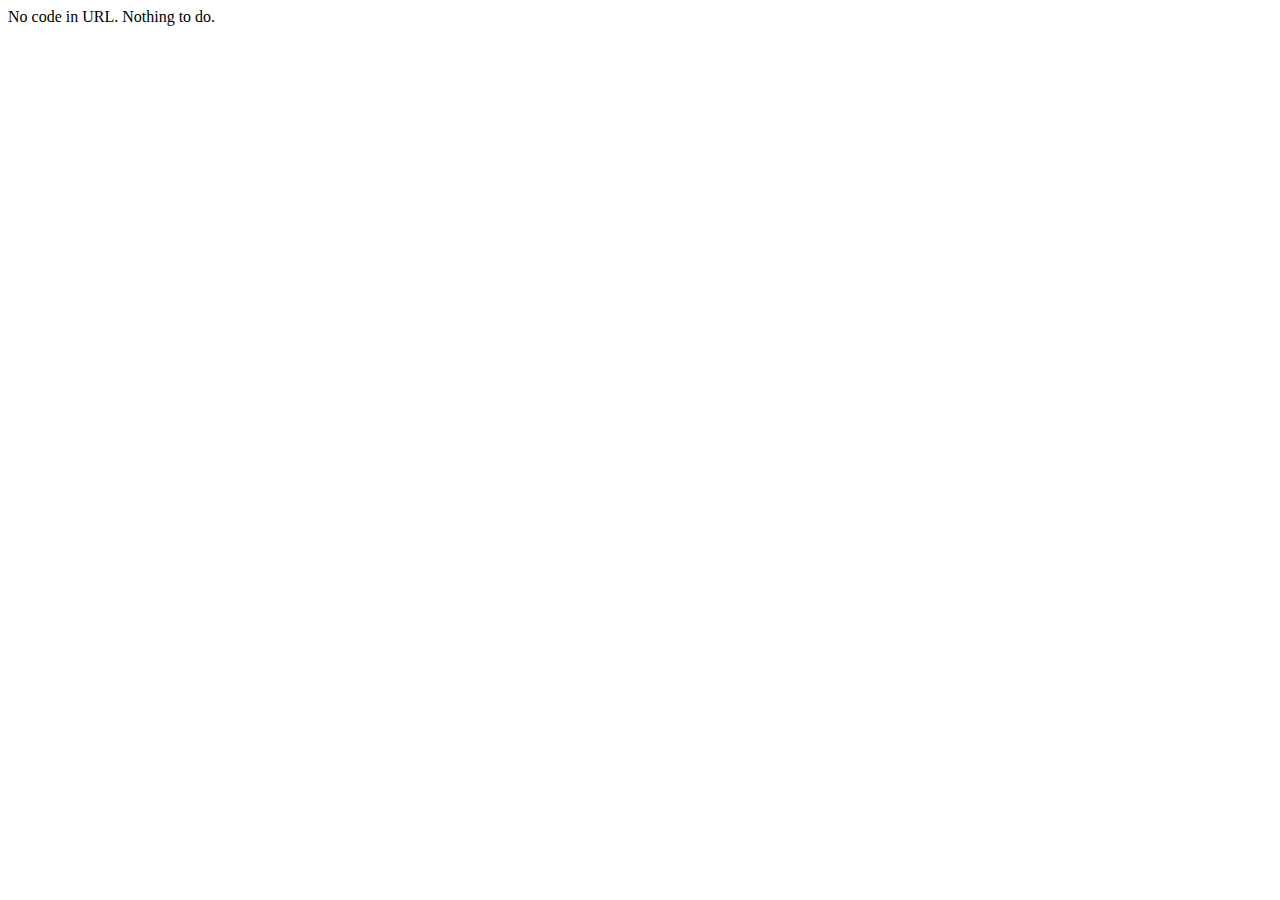
<file: auth/callback.html>
<!doctype html>
<html lang="en">
<head>
  <meta charset="utf-8" />
  <meta name="viewport" content="width=device-width, initial-scale=1" />
  <title>Signing in…</title>
</head>
<body>
<script>
(async () => {
  const params = new URLSearchParams(window.location.search);
  const code = params.get("code");

  if (!code) {
    document.body.innerText = "No code in URL. Nothing to do.";
    return;
  }

  const verifier = sessionStorage.getItem("pkce_verifier");
  if (!verifier) {
    document.body.innerText = "Missing PKCE verifier.";
    return;
  }

  const tokenEndpoint =
    "https://eu-west-2744agx2nc.auth.eu-west-2.amazoncognito.com/oauth2/token";

  const body = new URLSearchParams({
    grant_type: "authorization_code",
    client_id: "1hhh6m6lhs126argcqac9h93rc",
    redirect_uri: "https://www.boxxcel.com/auth/callback.html",
    code,
    code_verifier: verifier
  });

  const res = await fetch(tokenEndpoint, {
    method: "POST",
    headers: { "Content-Type": "application/x-www-form-urlencoded" },
    body
  });

  if (!res.ok) {
    document.body.innerText = "Token exchange failed.";
    return;
  }

  const data = await res.json();

  localStorage.setItem("access_token", data.access_token);
  localStorage.setItem("id_token", data.id_token);
  if (data.refresh_token) {
    localStorage.setItem("refresh_token", data.refresh_token);
  }

  sessionStorage.removeItem("pkce_verifier");

  window.location.replace("/");
})();
</script>
</body>
</html>
</file>
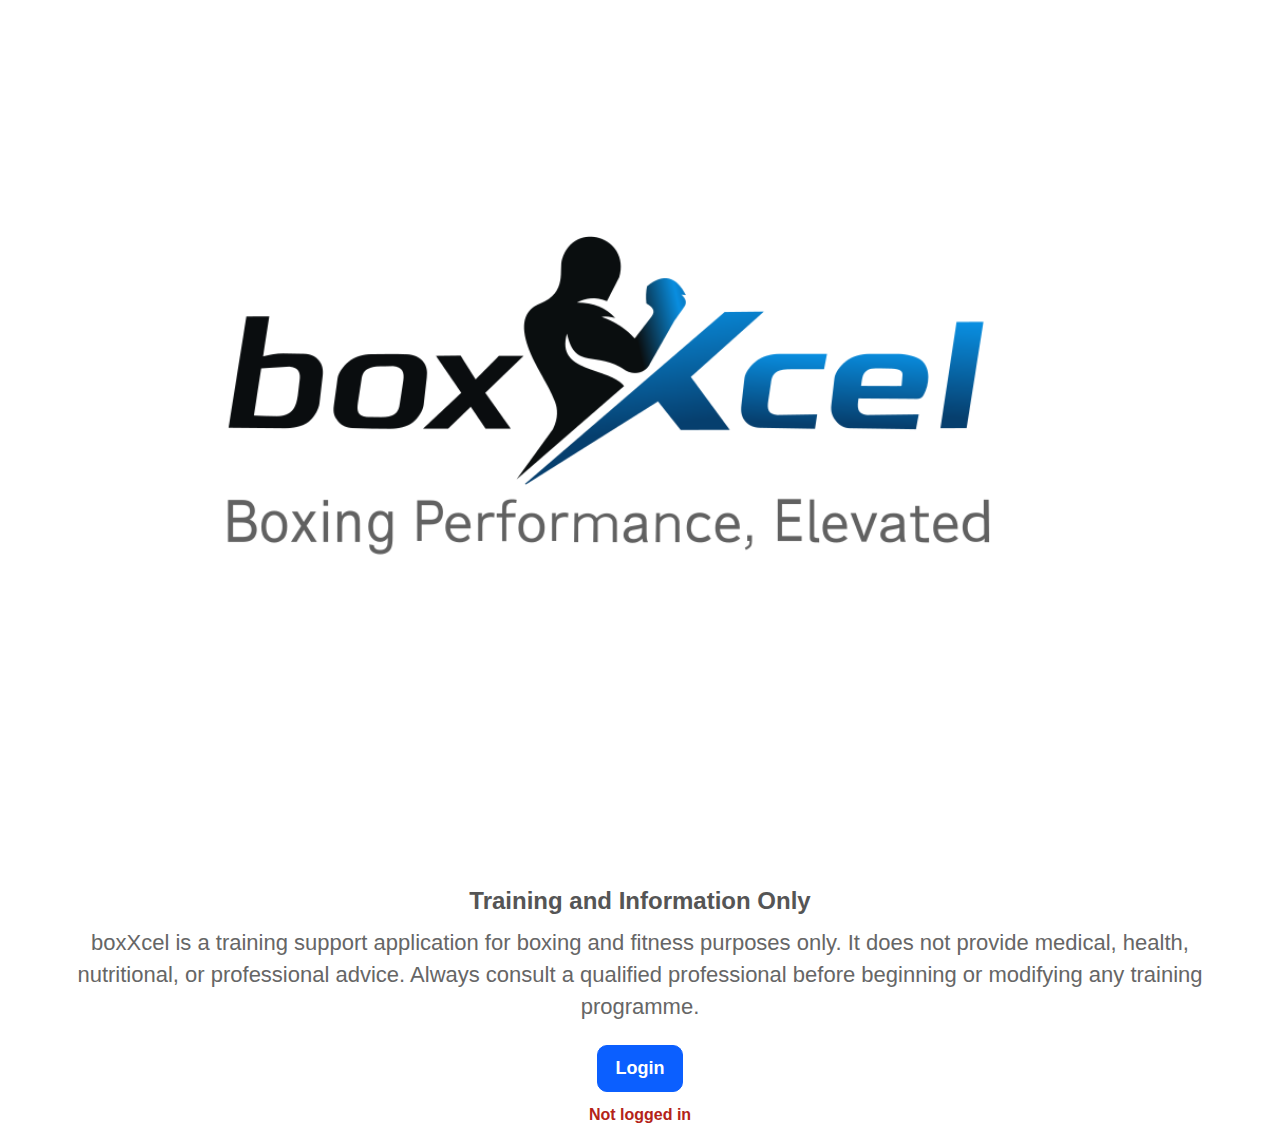
<file: boxer/profile.html>
<!doctype html>
<html lang="en">
<head>
  <meta charset="utf-8" />
  <meta name="viewport" content="width=device-width, initial-scale=1" />
  <title>boxXcel — Boxer Profile</title>
  <link rel="stylesheet" href="/assets/app.css" />
</head>
<body>

<script src="/auth/guard.js"></script>

<div class="shell">
  <div class="topbar" data-topbar></div>

  <div class="container">
    <div data-nav></div>

    <div class="card">
      <h2 style="margin:0;">Boxer Profile</h2>
      <div class="small" id="statusText">Loading…</div>
      <div class="small">This page saves to the database.</div>
    </div>

    <div class="card" style="margin-top:16px;">
      <div class="small"><strong>Your boxer_id</strong></div>
      <div style="display:flex; gap:10px; align-items:center; flex-wrap:wrap; margin-top:8px;">
        <input id="boxerId" class="input" style="min-width:340px;" placeholder="paste boxer_id here" />
        <button class="btn secondary" type="button" id="copyBtn">Copy</button>
      </div>
      <div class="small" style="margin-top:8px;">
        Tip: this must match the boxer linked to your login.
      </div>
    </div>

    <div class="card" style="margin-top:16px;">
      <div style="display:grid; grid-template-columns: repeat(2, minmax(0, 1fr)); gap:12px;">
        <div>
          <div class="small"><strong>First name</strong></div>
          <input id="firstName" class="input" />
        </div>

        <div>
          <div class="small"><strong>Last name</strong></div>
          <input id="lastName" class="input" />
        </div>

        <div>
          <div class="small"><strong>Date of birth</strong></div>
          <input id="dob" type="date" class="input" />
        </div>

        <div>
          <div class="small"><strong>Club</strong></div>
          <input id="club" class="input" />
        </div>

        <div>
          <div class="small"><strong>Stance</strong></div>
          <select id="stance" class="input">
            <option value="">(select)</option>
            <option value="orthodox">Orthodox</option>
            <option value="southpaw">Southpaw</option>
          </select>
        </div>

        <div>
          <div class="small"><strong>Injury notes</strong></div>
          <input id="notes" class="input" placeholder="optional" />
        </div>
      </div>

      <div style="margin-top:14px; display:flex; gap:10px; align-items:center; flex-wrap:wrap;">
        <button class="btn" type="button" id="saveBtn">Save profile to DB</button>
        <span class="small" id="saveResult"></span>
      </div>

      <div class="small" style="margin-top:10px;">
        Tip: Open DevTools → Network → Fetch/XHR, press Save, then click the POST to see Request Payload.
      </div>
    </div>

    <div class="footer">boxXcel — Training and information only</div>
  </div>
</div>

<!-- IMPORTANT: app.js must load BEFORE our inline script -->
<script src="/assets/app.js"></script>

<script>
  // ---------- CONFIG ----------
  const API_BASE = "https://0v4tvwe5l4.execute-api.eu-west-2.amazonaws.com/prod";
  const SETTINGS_KEY = "boxxcel_settings_v1";

  // ---------- NAV (this is why your buttons vanished before if app.js failed) ----------
  renderTopbar("boxXcel — Profile");
  renderNav();

  // ---------- SETTINGS ----------
  function loadSettings(){
    try { return JSON.parse(localStorage.getItem(SETTINGS_KEY) || "{}"); }
    catch { return {}; }
  }

  function saveSettings(s){
    localStorage.setItem(SETTINGS_KEY, JSON.stringify(s));
  }

  function setBoxerId(boxer_id){
    const s = loadSettings();
    s.boxer_id = boxer_id;
    saveSettings(s);
  }

  function getBoxerIdFromSettings(){
    const s = loadSettings();
    return (s.boxer_id || s.boxerId || "").trim();
  }

  // ---------- AUTH ----------
  function getAuthToken(){
    // HTTP API JWT authorizer usually expects access_token
    return localStorage.getItem("access_token") || localStorage.getItem("id_token") || "";
  }

  function authHeadersJson(){
    const t = getAuthToken();
    return {
      "Content-Type": "application/json",
      "Authorization": "Bearer " + t
    };
  }

  // ---------- FORM ----------
  function readForm(){
    return {
      first_name: (document.getElementById("firstName").value || "").trim(),
      last_name:  (document.getElementById("lastName").value || "").trim(),
      dob:        (document.getElementById("dob").value || "").trim(),
      club:       (document.getElementById("club").value || "").trim(),
      stance:     (document.getElementById("stance").value || "").trim(),
      notes:      (document.getElementById("notes").value || "").trim()
    };
  }

  function writeForm(p){
    document.getElementById("firstName").value = p?.first_name || "";
    document.getElementById("lastName").value  = p?.last_name || "";
    document.getElementById("dob").value       = p?.dob ? String(p.dob).slice(0,10) : "";
    document.getElementById("club").value      = p?.club || "";
    document.getElementById("stance").value    = p?.stance || "";
    document.getElementById("notes").value     = p?.notes || "";
  }

  // ---------- API ----------
  async function apiGetProfile(boxer_id){
    const url = `${API_BASE}/api/boxer/profile?boxer_id=${encodeURIComponent(boxer_id)}`;
    const res = await fetch(url, { method:"GET", headers: authHeadersJson(), cache:"no-store" });
    const text = await res.text();
    let data = null;
    try { data = JSON.parse(text); } catch {}
    if (!res.ok) throw new Error(text || ("HTTP " + res.status));
    return data;
  }

  async function apiSaveProfile(payload){
    const res = await fetch(`${API_BASE}/api/boxer/profile`, {
      method: "POST",
      headers: authHeadersJson(),
      body: JSON.stringify(payload)
    });

    const text = await res.text();
    let data = null;
    try { data = JSON.parse(text); } catch {}

    if (!res.ok){
      throw new Error((data && (data.error || data.message)) ? (data.error || data.message) : text || ("HTTP " + res.status));
    }
    return data;
  }

  // ---------- UI ----------
  document.getElementById("copyBtn").onclick = async () => {
    const v = document.getElementById("boxerId").value || "";
    try { await navigator.clipboard.writeText(v); } catch {}
  };

  document.getElementById("saveBtn").onclick = async () => {
    const saveResult = document.getElementById("saveResult");
    saveResult.textContent = "";

    // ✅ SOURCE OF TRUTH: textbox (not settings)
    const boxer_id = (document.getElementById("boxerId").value || "").trim();
    if (!boxer_id){
      alert("Missing boxer_id. Paste it into the boxer_id box first.");
      return;
    }

    // ✅ persist for other pages
    setBoxerId(boxer_id);

    const payload = { boxer_id, ...readForm() };

    // convert "" -> null so Postgres casts don’t break
    for (const k of Object.keys(payload)){
      if (payload[k] === "") payload[k] = null;
    }

    const btn = document.getElementById("saveBtn");
    btn.disabled = true;

    try {
      const data = await apiSaveProfile(payload);
      console.log("SAVE OK:", data);
      saveResult.textContent = "Saved ✓";
      document.getElementById("statusText").textContent = "Loaded ✓ (saved)";
    } catch (e) {
      console.error(e);
      alert("Save failed: " + (e.message || e));
      saveResult.textContent = "Save failed";
    } finally {
      btn.disabled = false;
      setTimeout(()=> saveResult.textContent = "", 2500);
    }
  };

  async function boot(){
    // Pre-fill boxer_id from settings so it’s not blank
    const fromSettings = getBoxerIdFromSettings();
    if (fromSettings) document.getElementById("boxerId").value = fromSettings;

    document.getElementById("statusText").textContent = "Loaded ✓";

    // If we already have boxer_id, try loading existing profile
    const boxer_id = (document.getElementById("boxerId").value || "").trim();
    if (boxer_id){
      try{
        const data = await apiGetProfile(boxer_id);
        if (data && data.profile) writeForm(data.profile);
      }catch(e){
        console.warn("GET profile failed (ok if none yet):", e);
      }
    }
  }

  boot();
</script>
</body>
</html>
</file>
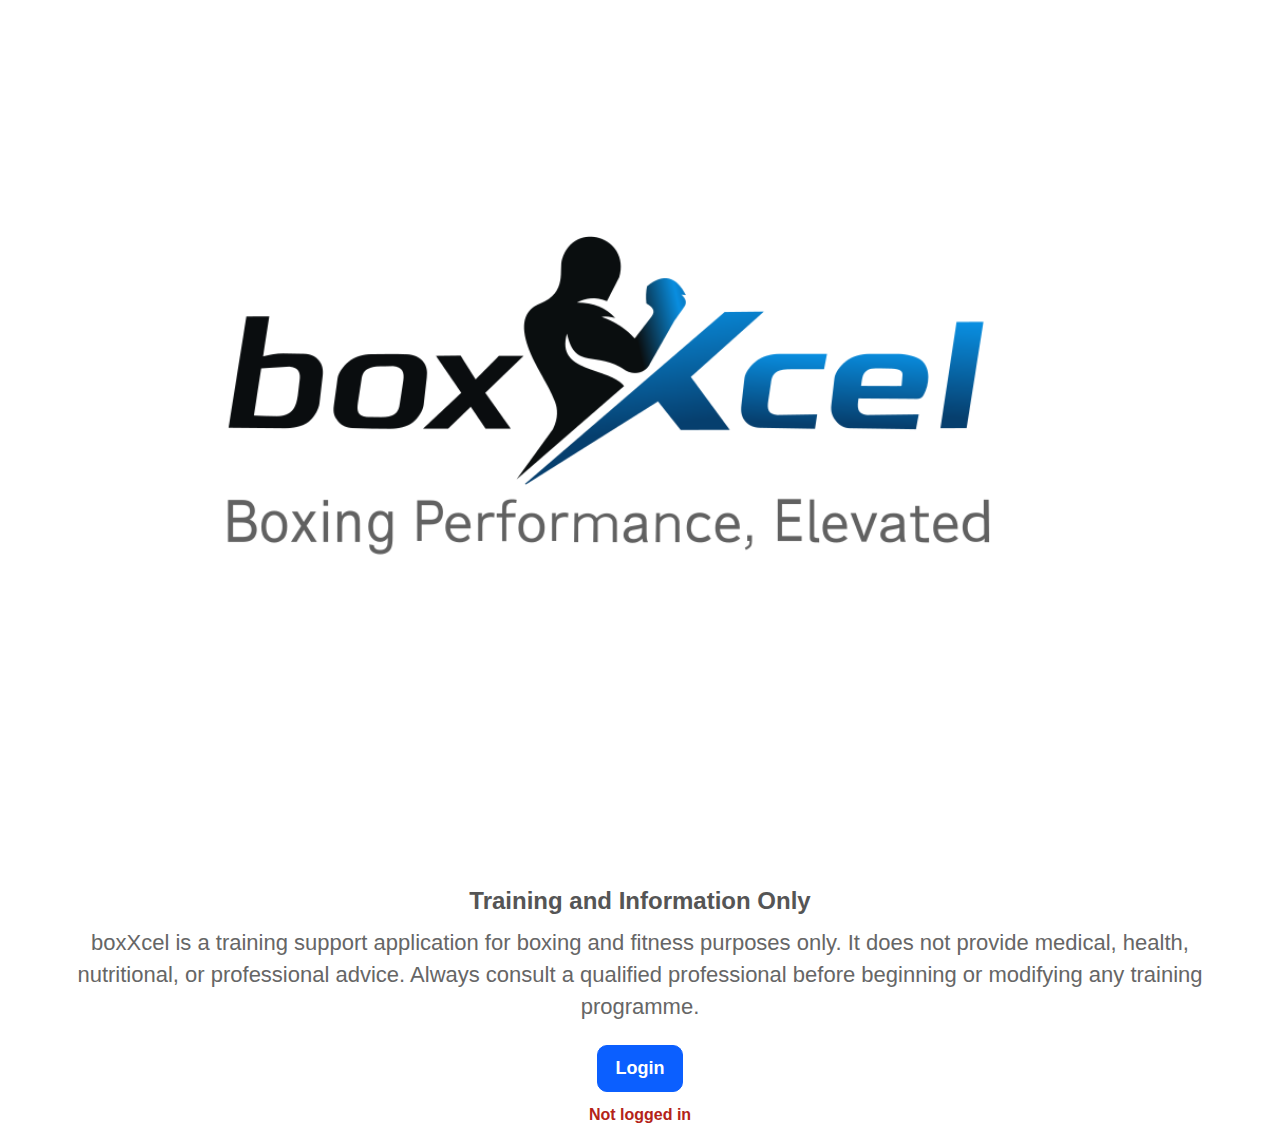
<file: boxer/training.html>
<!doctype html>
<html lang="en">
<head>
  <meta charset="utf-8" />
  <meta name="viewport" content="width=device-width, initial-scale=1" />
  <title>boxXcel — Training plan</title>
  <link rel="stylesheet" href="/assets/app.css" />
</head>
<body>

<script src="/auth/guard.js"></script>

<div class="shell">
  <div class="topbar" data-topbar></div>

  <div class="container">
    <div data-nav></div>

    <div class="card">
      <h2 id="dayTitle">Training plan (Age 12–15)</h2>
      <div class="small" id="dayMeta">Loading today’s plan…</div>
    </div>

    <div id="cards"></div>

    <div class="footer">
      boxXcel — Training support application. Training and information only.
    </div>
  </div>
</div>

<script src="/assets/app.js"></script>

<script>
/* ============================================================
   INIT UI
============================================================ */
renderTopbar("boxXcel — Training plan");
renderNav();

/* ============================================================
   CONFIG
============================================================ */
const SETTINGS_KEY    = "boxxcel_settings_v1";
const COMPLETIONS_KEY = "boxxcel_completions_v1"; // local fallback cache only

// ✅ IMPORTANT: correct API base (5l4 not 514)
const API_BASE  = "https://0v4tvwe5l4.execute-api.eu-west-2.amazonaws.com/prod";

const PROGRAMME = "12wk_fundamentals";
const AGE_GROUP = "12-15";

/* ============================================================
   AUTH / HEADERS
============================================================ */
function getIdToken() {
  return localStorage.getItem("id_token") || localStorage.getItem("access_token") || "";
}

function requireToken() {
  const t = getIdToken();
  if (!t) throw new Error("Missing auth token. Please log in again.");
  return t;
}

function authHeadersJson() {
  const t = requireToken();
  return {
    "Content-Type": "application/json",
    "Authorization": "Bearer " + t,
  };
}

/* ============================================================
   SAFE JSON FETCH HELPERS
============================================================ */
async function apiGetJson(url, { authed = true } = {}) {
  const res = await fetch(url, {
    method: "GET",
    headers: authed ? authHeadersJson() : undefined,
    cache: "no-store",
  });

  const text = await res.text();
  let data = null;
  try { data = text ? JSON.parse(text) : null; } catch { data = null; }

  if (!res.ok) {
    const msg = (data && (data.error || data.message)) ? (data.error || data.message) : (text || `HTTP ${res.status}`);
    throw new Error(`GET failed (${res.status}): ${msg}`);
  }
  return data;
}

async function apiPostJson(url, bodyObj) {
  const res = await fetch(url, {
    method: "POST",
    headers: authHeadersJson(),
    body: JSON.stringify(bodyObj),
  });

  const text = await res.text();
  let data = null;
  try { data = text ? JSON.parse(text) : null; } catch { data = null; }

  if (!res.ok) {
    const msg = (data && (data.error || data.message)) ? (data.error || data.message) : (text || `HTTP ${res.status}`);
    throw new Error(`POST failed (${res.status}): ${msg}`);
  }
  return data;
}

/* ============================================================
   API URLs
============================================================ */
function cardsApiUrl() {
  return `${API_BASE}/api/cards?programme=${encodeURIComponent(PROGRAMME)}&age=${encodeURIComponent(AGE_GROUP)}`;
}

function planApiUrlForWeek(week) {
  return `${API_BASE}/api/plan?programme=${encodeURIComponent(PROGRAMME)}&age=${encodeURIComponent(AGE_GROUP)}&week=${encodeURIComponent(week)}`;
}

// ✅ server completions
function completionsApiUrl(fromISO, toISO) {
  return `${API_BASE}/api/boxer/completions?from=${encodeURIComponent(fromISO)}&to=${encodeURIComponent(toISO)}`;
}

// write endpoint
function cardCompletePostUrl() {
  return `${API_BASE}/boxer/card-complete`;
}

// boxer id resolver
function meApiUrl() {
  return `${API_BASE}/me`;
}

/* ============================================================
   UTILITIES
============================================================ */
function esc(s){
  return String(s ?? "")
    .replaceAll("&","&amp;")
    .replaceAll("<","&lt;")
    .replaceAll(">","&gt;")
    .replaceAll('"',"&quot;")
    .replaceAll("'","&#039;");
}

function todayISO(){
  const d = new Date();
  const off = d.getTimezoneOffset();
  const local = new Date(d.getTime() - off * 60000);
  return local.toISOString().slice(0,10);
}

function addDaysISO(baseISO, days){
  const d = new Date(baseISO + "T00:00:00");
  d.setDate(d.getDate() + days);
  const off = d.getTimezoneOffset();
  const local = new Date(d.getTime() - off * 60000);
  return local.toISOString().slice(0,10);
}

function loadSettings(){
  try { return JSON.parse(localStorage.getItem(SETTINGS_KEY) || "{}"); }
  catch { return {}; }
}

function saveSettings(obj){
  localStorage.setItem(SETTINGS_KEY, JSON.stringify(obj));
}

function loadCompletionsLocal(){
  try { return JSON.parse(localStorage.getItem(COMPLETIONS_KEY) || "{}"); }
  catch { return {}; }
}

function saveCompletionsLocal(obj){
  localStorage.setItem(COMPLETIONS_KEY, JSON.stringify(obj));
}

/* ============================================================
   PROGRAMME DAY / WEEK
============================================================ */
function daysBetween(startISO, endISO){
  const s = new Date(startISO + "T00:00:00");
  const e = new Date(endISO + "T00:00:00");
  return Math.floor((e - s) / 86400000);
}

function getProgrammeDayNumber(){
  const s = loadSettings();
  if (!s.startDate) return 1;
  return Math.max(1, daysBetween(s.startDate, todayISO()) + 1);
}

function getWeekAndDay(dayNumber){
  return {
    week: Math.floor((dayNumber - 1) / 7) + 1,
    dayInWeek: ((dayNumber - 1) % 7) + 1
  };
}

/* ============================================================
   SOURCE OF TRUTH: SERVER COMPLETIONS
============================================================ */
function buildDoneMapFromServerPayload(payload){
  const doneByDate = new Map();

  if (payload && payload.by_date) {
    for (const [date, arr] of Object.entries(payload.by_date)) {
      const set = new Set();
      (arr || []).forEach(x => { if (x && x.is_done) set.add(x.card_id); });
      doneByDate.set(date, set);
    }
    return doneByDate;
  }

  if (payload && Array.isArray(payload.completions)) {
    for (const row of payload.completions) {
      if (!row) continue;
      const date = row.log_date;
      if (!doneByDate.has(date)) doneByDate.set(date, new Set());
      if (row.is_done) doneByDate.get(date).add(row.card_id);
      else doneByDate.get(date).delete(row.card_id);
    }
    return doneByDate;
  }

  return doneByDate;
}

/* ============================================================
   LOCAL FALLBACK CACHE (only if server fails)
============================================================ */
function getDoneSetLocalFor(date){
  const all = loadCompletionsLocal();
  const d = all[date] || { cards: [] };
  return new Set(d.cards || []);
}

function setCardCompleteLocal(date, id, done){
  const all = loadCompletionsLocal();
  const d = all[date] || { cards: [], required: [] };
  const set = new Set(d.cards || []);
  done ? set.add(id) : set.delete(id);
  all[date] = { ...d, cards: [...set] };
  saveCompletionsLocal(all);
}

function setRequiredLocal(date, ids){
  const all = loadCompletionsLocal();
  const d = all[date] || { cards: [] };
  all[date] = { ...d, required: ids };
  saveCompletionsLocal(all);
}

/* ============================================================
   BOXER ID RESOLUTION (PRODUCTION)
============================================================ */
async function getBoxerIdProduction(){
  const s = loadSettings();
  if (s.boxer_id) return s.boxer_id;

  if (typeof getBoxerId === "function") {
    const maybe = getBoxerId();
    if (maybe) {
      s.boxer_id = maybe;
      saveSettings(s);
      return maybe;
    }
  }

  const me = await apiGetJson(meApiUrl(), { authed: true });
  const boxer_id = me && (me.boxer_id || (me.data && me.data.boxer_id));
  if (!boxer_id) throw new Error("Could not resolve boxer_id from /me");

  s.boxer_id = boxer_id;
  saveSettings(s);
  return boxer_id;
}

/* ============================================================
   WRITE COMPLETION TO DB
============================================================ */
async function postCardCompleteToServer({ boxer_id, card_id, is_done, log_date }) {
  return apiPostJson(cardCompletePostUrl(), { boxer_id, card_id, is_done, log_date });
}

/* ============================================================
   RENDER HELPERS
============================================================ */
function list(arr){
  if (!arr || !arr.length) return `<div class="small">—</div>`;
  return `<ul class="small">${arr.map(x=>`<li>${esc(x)}</li>`).join("")}</ul>`;
}

function cardHtml(c, done){
  if (!c){
    return `
      <div class="card">
        <div class="small"><strong>Missing card</strong></div>
        <div class="small">Card referenced in plan but not returned by API.</div>
      </div>
    `;
  }

  return `
    <div class="card">
      <h2>${esc(c.title)}</h2>

      <div class="small"><strong>Goal:</strong> ${esc(c.goal)}</div>
      <div class="small"><strong>Time:</strong> ${esc(c.duration)}</div>
      <div class="small"><strong>Equipment:</strong> ${esc(c.equipment)}</div>

      <div class="small"><strong>Steps</strong></div>
      ${list(c.steps)}

      ${c.cues ? `<div class="small"><strong>Cues</strong></div>${list(c.cues)}` : ""}

      <div class="small"><strong>Safety</strong></div>
      ${list(c.safety)}

      <button class="btn ${done ? "success" : ""}" data-id="${esc(c.id)}">
        ${done ? "Completed ✓" : "Mark complete"}
      </button>
    </div>
  `;
}

/* ============================================================
   MAIN RENDER
============================================================ */
function renderDay(plan, cards, dayInWeek, date, doneSetForDate, useLocalCacheForRequired=false){
  const settings = loadSettings();
  const freq = settings.frequency === 6 ? 6 : 5;

  const dayPlan = plan.days.find(d => d.day === dayInWeek);
  if (!dayPlan){
    document.getElementById("dayMeta").textContent = "No plan found for today.";
    return;
  }

  document.getElementById("dayTitle").textContent =
    `Week ${plan.week} — Day ${dayPlan.day}: ${dayPlan.name}`;

  if (dayPlan.type === "rest"){
    document.getElementById("dayMeta").textContent = "Rest day";
    document.getElementById("cards").innerHTML =
      `<div class="card"><div class="small">Recovery day. No training required.</div></div>`;
    return;
  }

  const required =
    (dayPlan.type === "optional" && freq === 5) ? [] : dayPlan.card_ids;

  if (useLocalCacheForRequired) setRequiredLocal(date, required);

  document.getElementById("dayMeta").textContent =
    required.length ? "Complete all cards to finish today" : "Optional session";

  const map = Object.fromEntries(cards.map(c => [c.id, c]));
  const done = doneSetForDate || new Set();

  document.getElementById("cards").innerHTML =
    dayPlan.card_ids.map(id => cardHtml(map[id], done.has(id))).join("");

  document.querySelectorAll("[data-id]").forEach(btn => {
    btn.onclick = async () => {
      const cardId = btn.dataset.id;
      const currentlyDone = btn.textContent.includes("Completed");
      const nextDone = !currentlyDone;

      btn.disabled = true;

      try {
        const boxer_id = await getBoxerIdProduction();

        await postCardCompleteToServer({
          boxer_id,
          card_id: cardId,
          is_done: nextDone,
          log_date: date,
        });

        // local fallback cache (optional)
        setCardCompleteLocal(date, cardId, nextDone);

        // always reload from server so phone + laptop match
        await load();

      } catch (e) {
        console.error(e);
        alert("Failed to save completion to server. Check console / CloudWatch logs.");
      } finally {
        btn.disabled = false;
      }
    };
  });
}

/* ============================================================
   LOAD
============================================================ */
async function fetchCompletionsFromServer(fromISO, toISO){
  const url = `${completionsApiUrl(fromISO, toISO)}`;
  const data = await apiGetJson(url, { authed: true });
  if (!data || data.ok !== true) throw new Error("Completions API returned unexpected response");
  return data;
}

async function load(){
  const date = todayISO();
  const dayNum = getProgrammeDayNumber();
  const { week, dayInWeek } = getWeekAndDay(dayNum);

  // ✅ These are public content endpoints: do NOT send auth headers
  const [cards, plan] = await Promise.all([
    apiGetJson(cardsApiUrl(), { authed: false }),
    apiGetJson(planApiUrlForWeek(week), { authed: false }),
  ]);

  // ✅ Completions from DB (server source of truth)
  const fromISO = addDaysISO(date, -120);
  const toISO   = addDaysISO(date,  1);

  let doneSetForDate = null;
  let usedLocalFallback = false;

  try {
    const payload = await fetchCompletionsFromServer(fromISO, toISO);
    const doneMap = buildDoneMapFromServerPayload(payload);
    doneSetForDate = doneMap.get(date) || new Set();
  } catch (e) {
    console.warn("Completions server fetch failed; using local cache fallback:", e);
    usedLocalFallback = true;
    doneSetForDate = getDoneSetLocalFor(date);
  }

  renderDay(plan, cards, dayInWeek, date, doneSetForDate, true);

  if (usedLocalFallback) {
    document.getElementById("dayMeta").textContent =
      "Loaded (offline/local fallback). Server completions unavailable.";
  }
}

/* ============================================================
   BOOT
============================================================ */
load().catch(err => {
  console.error(err);
  document.getElementById("dayMeta").textContent = "Error loading training plan.";
});
</script>

</body>
</html>
</file>
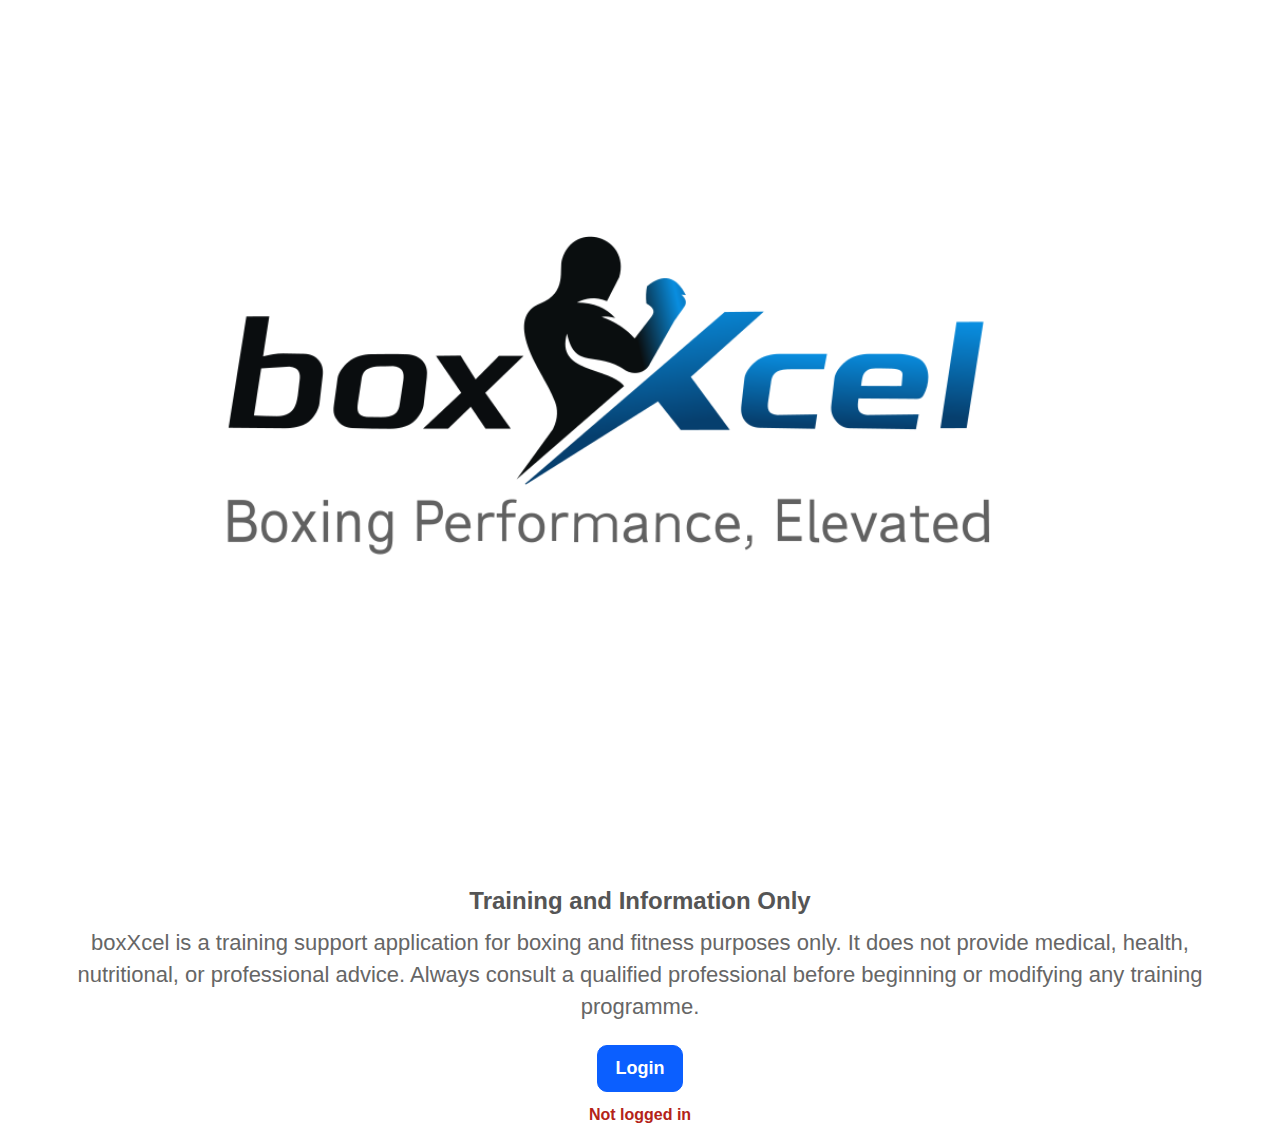
<file: boxer/weight.html>
<!doctype html>
<html>
<head>
  <meta charset="utf-8">
  <title>boxXcel — Weight Tracker</title>
  <link rel="stylesheet" href="/assets/app.css">
</head>
<body>
<script src="/auth/guard.js"></script>
<script src="/assets/config.js"></script>

<div class="shell">
  <div class="topbar" data-topbar></div>

  <div class="container">
    <div data-nav></div>

    <div class="card">
      <strong>Weight Tracker (Age 12–15)</strong>
      <div class="small" id="statusLine">
        Enter today's weight. Saved to database and local backup.
      </div>

      <div style="margin-top:12px">
        <input id="weight" type="number" step="0.1" placeholder="Weight (kg)"
          style="padding:10px;border-radius:10px;border:1px solid #ccc;">
        <button class="btn" onclick="saveWeight()">Save</button>
      </div>

      <div id="log" class="small" style="margin-top:12px"></div>

      <div class="small">
        <strong>Safety:</strong> Under-18s must not cut weight without supervision.
      </div>
    </div>

    <div class="footer">boxXcel — Training support only</div>
  </div>
</div>

<script src="/assets/app.js"></script>
<script>
  renderTopbar("boxXcel — Weight");
  renderNav();

  const KEY = "boxxcel_weights";
  const SETTINGS_KEY = "boxxcel_settings_v1";
  let API_BASE = "";

  // Load API_BASE from config and wait for it to be ready
  const configReady = CONFIG.ready().then(config => {
    API_BASE = config.apiBase;
  });

  function loadSettings(){
    try { return JSON.parse(localStorage.getItem(SETTINGS_KEY) || "{}"); }
    catch { return {}; }
  }

  function getBoxerId(){
    const s = loadSettings();
    return (s.boxer_id || s.boxerId || "").trim();
  }

  function getToken(){
    return localStorage.getItem("id_token") || localStorage.getItem("access_token") || "";
  }

  function authHeadersJson(){
    return {
      "Content-Type": "application/json",
      "Authorization": "Bearer " + getToken(),
    };
  }

  async function saveWeightToApi(boxerId, kg, date){
    await configReady; // Wait for config
    const url = `${API_BASE}/api/boxer/weight`;
    const payload = { boxer_id: boxerId, weight_kg: kg, log_date: date };
    
    let attempt = 0;
    const maxRetries = 3;
    
    while (attempt < maxRetries) {
      try {
        const res = await fetch(url, {
          method: "POST",
          headers: authHeadersJson(),
          body: JSON.stringify(payload)
        });

        const text = await res.text();
        if (!res.ok) {
          throw new Error(text || `HTTP ${res.status}`);
        }
        // Handle empty response
        if (!text || text.trim() === '') {
          return { ok: true };
        }
        return JSON.parse(text);
      } catch (e) {
        attempt++;
        if (attempt >= maxRetries) throw e;
        // Wait before retry (exponential backoff: 1s, 2s, 4s)
        await new Promise(r => setTimeout(r, Math.pow(2, attempt - 1) * 1000));
      }
    }
  }

  async function loadWeightsFromApi(boxerId){
    await configReady; // Wait for config
    const url = `${API_BASE}/api/boxer/weights?boxer_id=${encodeURIComponent(boxerId)}`;
    
    try {
      const res = await fetch(url, {
        headers: authHeadersJson(),
        cache: "no-store"
      });

      const text = await res.text();
      if (!res.ok) {
        throw new Error(text || `HTTP ${res.status}`);
      }
      const data = JSON.parse(text);
      return data.weights || [];
    } catch (e) {
      console.warn("Failed to load weights from API:", e);
      return null;
    }
  }

  async function saveWeight(){
    const v = parseFloat(document.getElementById("weight").value);
    if(!v || v <= 0) {
      alert("Please enter a valid weight.");
      return;
    }

    const date = new Date().toISOString().slice(0,10);
    const boxerId = getBoxerId();

    // Always save to local storage as backup
    const rows = JSON.parse(localStorage.getItem(KEY) || "[]");
    rows.push({ date, kg: v });
    localStorage.setItem(KEY, JSON.stringify(rows));

    // Try to save to API if boxer_id is available
    if (boxerId) {
      try {
        document.getElementById("statusLine").textContent = "Saving to database...";
        await saveWeightToApi(boxerId, v, date);
        document.getElementById("statusLine").textContent = "Saved to database ✓";
        setTimeout(() => {
          document.getElementById("statusLine").textContent = "Enter today's weight. Saved to database and local backup.";
        }, 3000);
      } catch (e) {
        console.error("Failed to save to API:", e);
        document.getElementById("statusLine").textContent = 
          "⚠ Saved locally only (API error: " + (e.message || "Unknown") + "). Will retry when online.";
      }
    } else {
      document.getElementById("statusLine").textContent = 
        "⚠ Saved locally only. Set boxer_id in Dashboard to enable cloud sync.";
    }

    render();
    document.getElementById("weight").value = "";
  }

  async function render(){
    const boxerId = getBoxerId();
    let rows = JSON.parse(localStorage.getItem(KEY) || "[]");

    // Try to load from API and merge with local
    if (boxerId) {
      try {
        const apiWeights = await loadWeightsFromApi(boxerId);
        if (apiWeights !== null && apiWeights.length > 0) {
          // Merge API weights with local, preferring API
          const dateMap = new Map();
          rows.forEach(r => dateMap.set(r.date, r.kg));
          apiWeights.forEach(w => {
            dateMap.set(w.log_date, w.weight_kg);
          });
          rows = Array.from(dateMap.entries())
            .map(([date, kg]) => ({ date, kg }))
            .sort((a, b) => a.date.localeCompare(b.date));
        }
      } catch (e) {
        console.warn("Using local cache only:", e);
      }
    }

    document.getElementById("log").innerHTML =
      rows.map(r => `${r.date} — ${r.kg} kg`).join("<br>") || "No entries yet.";
  }

  render();
</script>
</body>
</html>
</file>
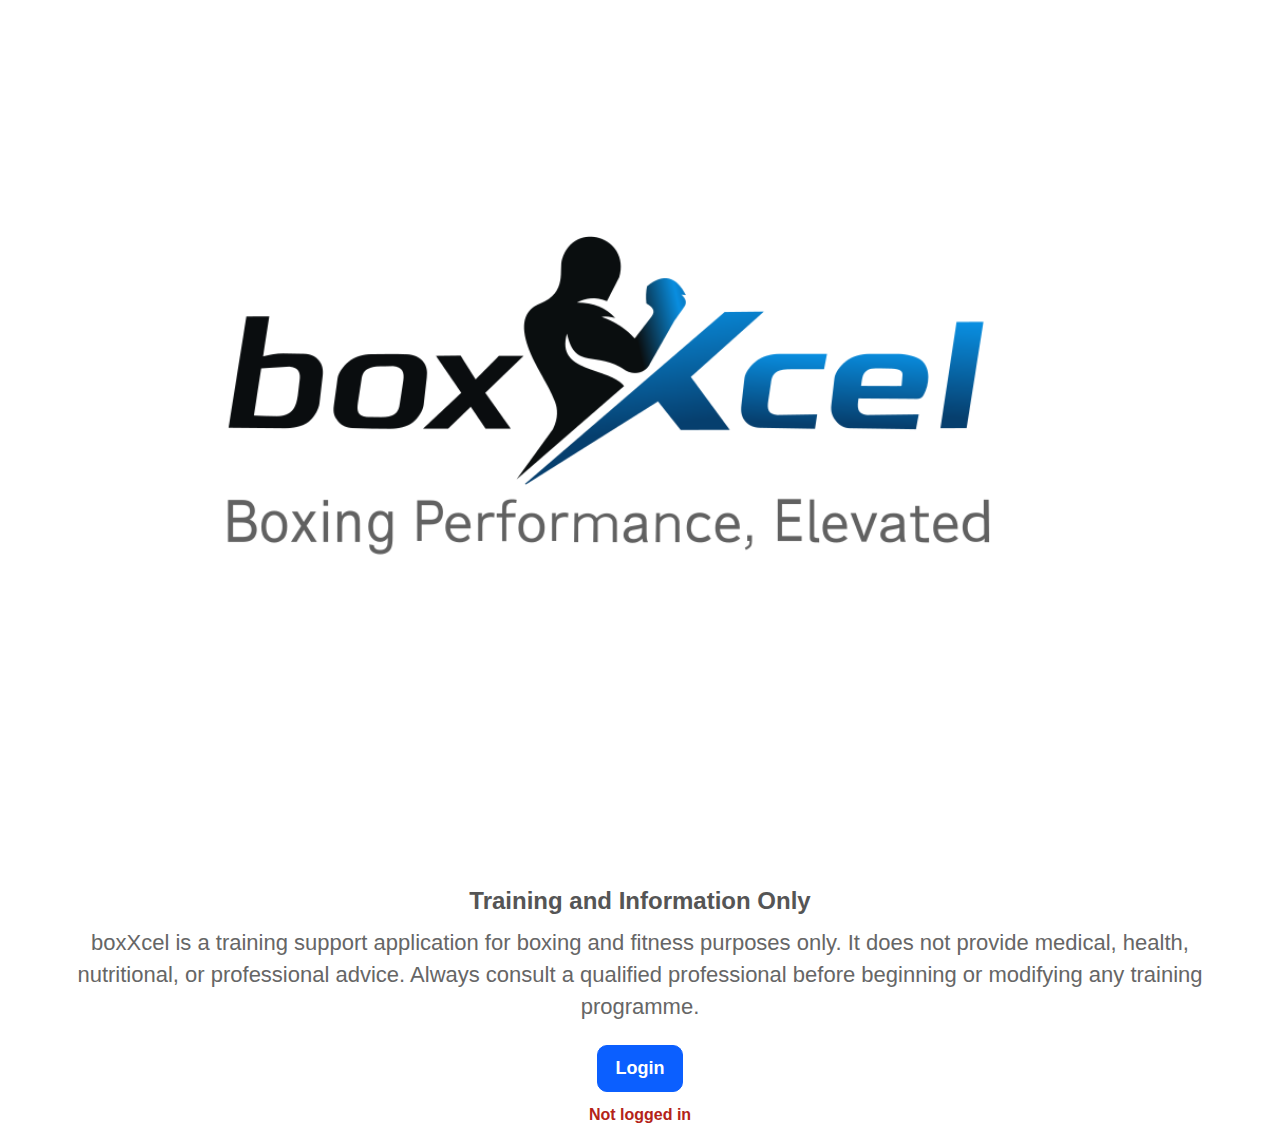
<file: parent/progress.html>
<!doctype html>
<html lang="en">
<head>
  <meta charset="utf-8" />
  <meta name="viewport" content="width=device-width, initial-scale=1" />
  <title>boxXcel — Parent Progress</title>
  <link rel="stylesheet" href="/assets/app.css" />
</head>
<body>
<script src="/auth/guard.js"></script>

<div class="shell">
  <div class="topbar" data-topbar></div>

  <div class="container">
    <div data-nav></div>

    <div class="card">
      <h2>Parent – Progress</h2>
      <div class="small">This page is live. Next step: show weekly progress and completion.</div>
    </div>

    <div class="footer">
      boxXcel — Training support application. Training and information only.
    </div>
  </div>
</div>

<script src="/assets/app.js"></script>
<script>
  renderTopbar("boxXcel — Parent Progress");
  renderNav();
</script>
</body>
</html>
</file>
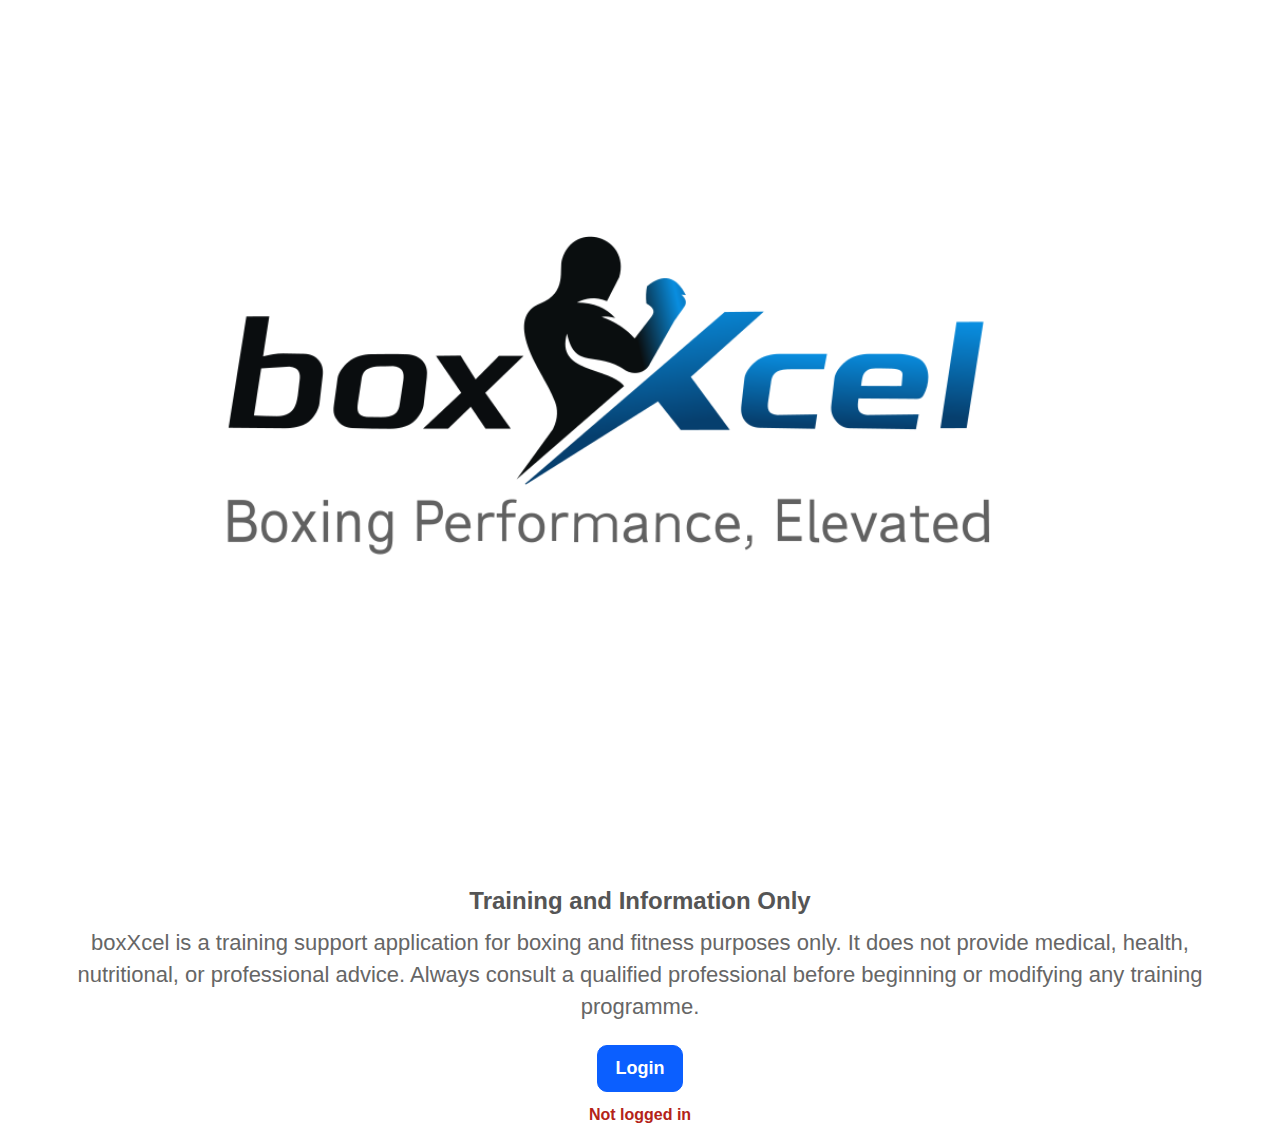
<file: parent/training.html>
<!doctype html><html lang="en"><head><meta charset="utf-8" /><meta name="viewport" content="width=device-width, initial-scale=1" /><title>boxXcel — Parent Training View</title><link rel="stylesheet" href="/assets/app.css" /></head><body><script src="/auth/guard.js"></script><div class="shell"><div class="topbar" data-topbar></div><div class="container"><div data-nav></div><div class="card"><h2>Parent — Training View</h2><div class="small" id="statusLine">Loading boxers...</div></div><div id="boxersList"></div><div class="footer">boxXcel — Training support only</div></div></div><script src="/assets/config.js"></script>
<script src="/assets/app.js"></script><script>renderTopbar("boxXcel — Parent Training");renderNav();let API_BASE = "";
  (async function initConfig() {
    try {
      const config = await CONFIG.load();
      API_BASE = config.apiBase;
    } catch (e) {
      console.error("Failed to load config:", e);
      API_BASE = "https://0v4tvwe5l4.execute-api.eu-west-2.amazonaws.com/prod";
    }
  })();function getToken(){return localStorage.getItem("id_token") || localStorage.getItem("access_token") || "";}function authHeadersJson(){return {"Content-Type": "application/json","Authorization": "Bearer " + getToken(),};}async function apiGetJson(url) {const res = await fetch(url, {method: "GET",headers: authHeadersJson(),cache: "no-store"});const text = await res.text();let data = null;try { data = text ? JSON.parse(text) : null; } catch { data = null; }if (!res.ok) {const msg = (data && (data.error || data.message)) ? (data.error || data.message) : (text || `HTTP ${res.status}`);throw new Error(`GET failed (${res.status}): ${msg}`);}return data;}async function loadParentProgress() {try {const url = `${API_BASE}/api/parent/progress`;const data = await apiGetJson(url);document.getElementById("statusLine").textContent = "Loaded ✓";if (!data || !data.boxers || data.boxers.length === 0) {document.getElementById("boxersList").innerHTML = '<div class="card"><div class="small">No boxers linked to your account.</div></div>';return;}const html = data.boxers.map(boxer => `<div class="card"><h3>${boxer.name || 'Boxer'}</h3><div class="small"><strong>ID:</strong> ${boxer.boxer_id}</div><div class="small"><strong>Progress:</strong> ${boxer.progress || 'N/A'}%</div><div class="small"><strong>Current Week:</strong> ${boxer.current_week || 'N/A'}</div><div class="small"><strong>Last Activity:</strong> ${boxer.last_activity || 'Never'}</div></div>`).join('');document.getElementById("boxersList").innerHTML = html;} catch (e) {console.error(e);document.getElementById("statusLine").textContent = "Error loading progress: " + e.message;}}loadParentProgress();</script></body></html>
</file>
<file: assets/app.css>
:root{
  --brand:#007BFF;
  --bg:#0f172a;
  --card:#ffffff;
  --text:#0b0b0e;
  --muted:#64748b;
  --green:#16a34a;
  --amber:#f59e0b;
  --red:#dc2626;
  --border: rgba(148,163,184,.25);
  --text-on-dark:#e5e7eb;
}

*{ box-sizing:border-box; }
html,body{ height:100%; }

body{
  margin:0;
  font-family:system-ui,-apple-system,Segoe UI,Roboto,Arial,sans-serif;
  background:var(--bg);
  color:var(--text-on-dark);
}

.shell{
  min-height:100vh;
  display:flex;
  flex-direction:column;
}

.topbar{
  display:flex;
  justify-content:space-between;
  align-items:center;
  padding:14px 16px;
  background:rgba(15,23,42,.4);
  border-bottom:1px solid var(--border);
}

.brand{
  display:flex;
  align-items:center;
  gap:12px;
}

.brand img{
  height:56px;
}

.brand .title{
  font-weight:900;
}

.btn{
  background:var(--brand);
  color:#fff;
  border:1px solid var(--brand);
  padding:10px 14px;
  border-radius:10px;
  font-weight:900;
  cursor:pointer;
}

.btn.secondary{
  background:transparent;
  border-color:#cbd5e1;
  color:#cbd5e1;
}

.container{
  max-width:1200px;
  margin:0 auto;
  padding:16px;
}

.nav{
  display:flex;
  gap:10px;
  margin:12px 0 18px;
}

.nav a{
  text-decoration:none;
  color:#cbd5e1;
  padding:10px 12px;
  border-radius:10px;
  border:1px solid rgba(203,213,225,.18);
}

.nav a.active{
  background:rgba(0,123,255,.18);
}

.card,.tile{
  background:#fff;
  color:#000;
  padding:14px;
  border-radius:14px;
  margin-bottom:12px;
}

.tile-grid{
  display:grid;
  grid-template-columns:repeat(auto-fit,minmax(220px,1fr));
  gap:12px;
}

.small{
  font-size:13px;
  color:var(--muted);
}

.footer{
  text-align:center;
  font-size:12px;
  color:#94a3b8;
  margin-top:20px;
}
</file>
